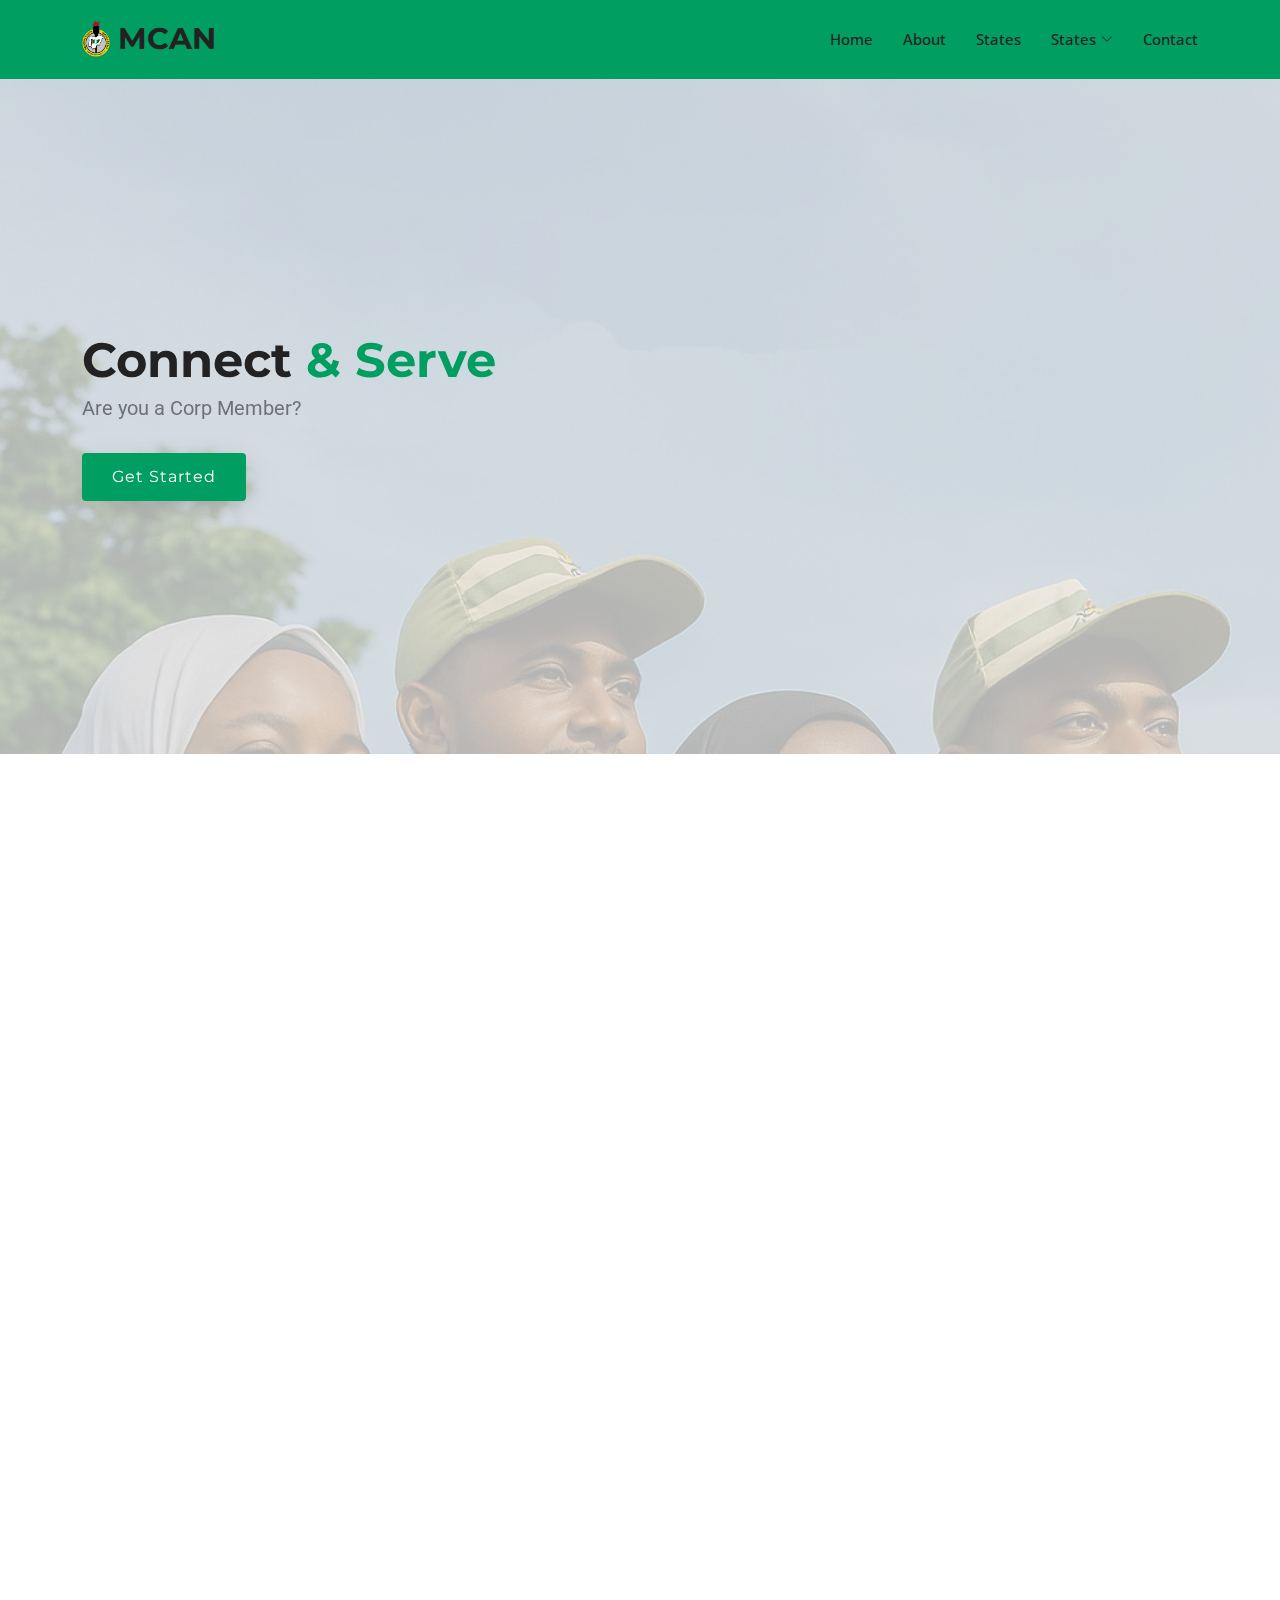
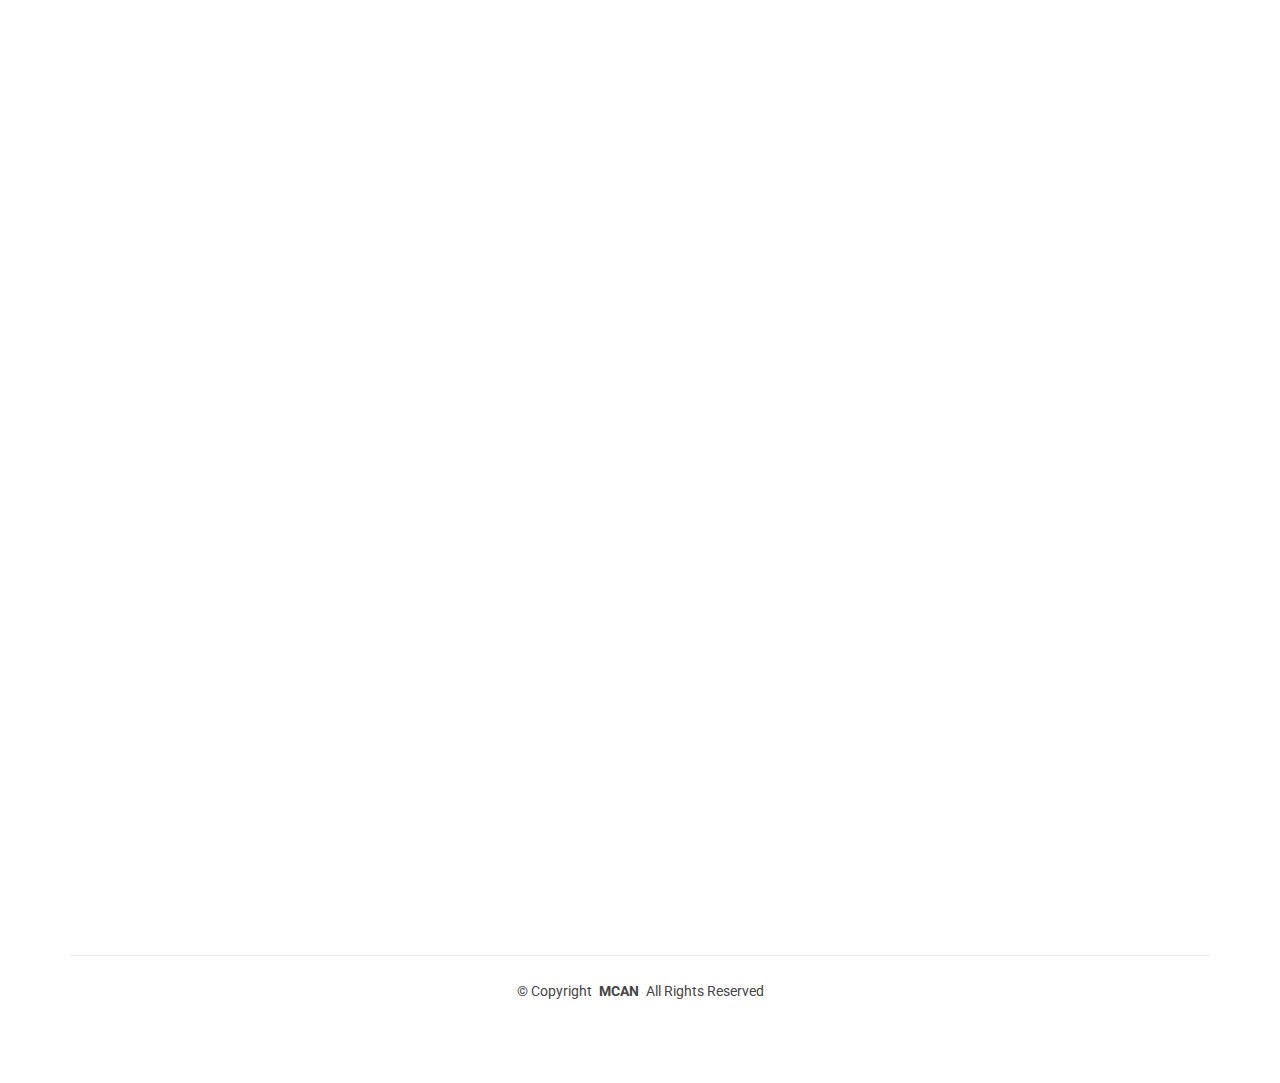
<file: index.html>
<!DOCTYPE html>
<html lang="en">

<head>
  <meta charset="utf-8">
  <meta content="width=device-width, initial-scale=1.0" name="viewport">
  <title>Muslim Corpers Association Of Nigeria</title>
  <meta name="description" content="">
  <meta name="keywords" content="">

  <!-- Favicons -->
  <link href="assets/img/favicon.png" rel="icon">

  <!-- Fonts -->
  <link href="https://fonts.googleapis.com" rel="preconnect">
  <link href="https://fonts.gstatic.com" rel="preconnect" crossorigin>
  <link href="https://fonts.googleapis.com/css2?family=Roboto:ital,wght@0,100;0,300;0,400;0,500;0,700;0,900;1,100;1,300;1,400;1,500;1,700;1,900&family=Open+Sans:ital,wght@0,300;0,400;0,500;0,600;0,700;0,800;1,300;1,400;1,500;1,600;1,700;1,800&family=Montserrat:ital,wght@0,100;0,200;0,300;0,400;0,500;0,600;0,700;0,800;0,900;1,100;1,200;1,300;1,400;1,500;1,600;1,700;1,800;1,900&display=swap" rel="stylesheet">

  <!-- Vendor CSS Files -->
  <link href="assets/vendor/bootstrap/css/bootstrap.min.css" rel="stylesheet">
  <link href="assets/vendor/bootstrap-icons/bootstrap-icons.css" rel="stylesheet">
  <link href="assets/vendor/aos/aos.css" rel="stylesheet">

  <!-- Main CSS File -->
  <link href="assets/css/main.css" rel="stylesheet">
</head>

<body class="index-page">

  <header id="header" class="header">

    <div class="branding d-flex align-items-center light-background">

      <div class="container position-relative d-flex align-items-center justify-content-between">
        <a href="index.html" class="logo d-flex align-items-center">
          <img src="assets/img/logo.png" alt="">
          <h1 class="sitename">MCAN</h1>
        </a>

        <nav id="navmenu" class="navmenu">
          <ul>
            <li><a href="#hero">Home</a></li>
            <li><a href="#about">About</a></li>
            <li><a href="#" onclick="openModal()">States</a></li>
            <li class="dropdown"><a href="#"><span>States</span> <i class="bi bi-chevron-down toggle-dropdown"></i></a>
              <ul>
                <li><a href="states/abia.html">Abia</a></li>
                <li><a href="states/adamawa.html">Adamawa</a></li>
                <li><a href="states/akwaibom.html">Akwa Ibom</a></li>
                <li><a href="states/anambra.html">Anambra</a></li>
                <li><a href="states/bauchi.html">Bauchi</a></li>
                <li><a href="states/bayelsa.html">Bayelsa</a></li>
                <li><a href="states/benue.html">Benue</a></li>
                <li><a href="states/borno.html">Borno</a></li>
                <li><a href="states/crossriver.html">Cross River</a></li>
                <li><a href="states/delta.html">Delta</a></li>
                <li><a href="states/ebonyi.html">Ebonyi</a></li>
                <li><a href="states/edo.html">Edo</a></li>
                <li><a href="states/ekiti.html">Ekiti</a></li>
                <li><a href="states/enugu.html">Enugu</a></li>
                <li><a href="states/gombe.html">Gombe</a></li>
                <li><a href="states/imo.html">Imo</a></li>
                <li><a href="states/jigawa.html">Jigawa</a></li>
                <li><a href="states/kaduna.html">Kaduna</a></li>
                <li><a href="states/kano.html">Kano</a></li>
                <li><a href="states/katsina.html">Katsina</a></li>
                <li><a href="states/kebbi.html">Kebbi</a></li>
                <li><a href="states/kogi.html">Kogi</a></li>
                <li><a href="states/kwara.html">Kwara</a></li>
                <li><a href="states/lagos.html">Lagos</a></li>
                <li><a href="states/nasarawa.html">Nasarawa</a></li>
                <li><a href="states/niger.html">Niger</a></li>
                <li><a href="states/ogun.html">Ogun</a></li>
                <li><a href="states/ondo.html">Ondo</a></li>
                <li><a href="states/osun.html">Osun</a></li>
                <li><a href="states/oyo.html">Oyo</a></li>
                <li><a href="states/plateau.html">Plateau</a></li>
                <li><a href="states/rivers.html">Rivers</a></li>
                <li><a href="states/sokoto.html">Sokoto</a></li>
                <li><a href="states/taraba.html">Taraba</a></li>
                <li><a href="states/yobe.html">Yobe</a></li>
                <li><a href="states/zamfara.html">Zamfara</a></li>
                <li><a href="states/abuja.html">FCT (Abuja)</a></li>
                <li class="dropdown"><a href="#"><span>Deep Dropdown</span> <i class="bi bi-chevron-down toggle-dropdown"></i></a>
                  <ul>
                    <li><a href="#">Deep Dropdown 1</a></li>
                    <li><a href="#">Deep Dropdown 2</a></li>
                  </ul>
                </li>
              </ul>
            </li>
            <li><a href="#contact">Contact</a></li>
          </ul>
          <i class="mobile-nav-toggle d-xl-none bi bi-list"></i>
        </nav>

      </div>

    </div>

  </header>

  <main class="main">

    <!-- Hero Section -->
    <section id="hero" class="hero section">

      <div class="container">
        <div class="row gy-4">
          <div class="col-lg-6 order-2 order-lg-1 d-flex flex-column justify-content-center" data-aos="zoom-out">
            <h1>Connect <span>& Serve</span></h1>
            <p>Are you a Corp Member?</p>
            <div class="d-flex">
              <a href="#about" class="btn-get-started">Get Started</a>
            </div>
          </div>
        </div>
      </div>

    </section><!-- /Hero Section -->

    <!-- Featured Services Section -->
    <section id="featured-services" class="featured-services section">

      <div class="container">

        <div class="row gy-4">

          <div class="col-xl-3 col-md-6 d-flex" data-aos="fade-up" data-aos-delay="100">
            <div class="service-item position-relative">
              <div class="icon"><i class="bi bi-activity icon"></i></div>
              <h4><a href="" class="stretched-link">Connect</a></h4>
              <p>Join a supportive network of Muslim Corps Members. Build lasting friendships, strengthen your faith, and find guidance throughout your service year.</p>
            </div>
          </div><!-- End Service Item -->

          <div class="col-xl-3 col-md-6 d-flex" data-aos="fade-up" data-aos-delay="200">
            <div class="service-item position-relative">
              <div class="icon"><i class="bi bi-bounding-box-circles icon"></i></div>
              <h4><a href="" class="stretched-link">Serve</a></h4>
              <p>Make a meaningful impact by giving back to the community through volunteer projects and service initiatives.</p>
            </div>
          </div><!-- End Service Item -->

          <div class="col-xl-3 col-md-6 d-flex" data-aos="fade-up" data-aos-delay="300">
            <div class="service-item position-relative">
              <div class="icon"><i class="bi bi-calendar4-week icon"></i></div>
              <h4><a href="" class="stretched-link">Thrive</a></h4>
              <p>Grow personally and professionally by participating in skill-building programs and knowledge-sharing opportunities offered by MCAN.</p>
            </div>
          </div><!-- End Service Item -->

          <div class="col-xl-3 col-md-6 d-flex" data-aos="fade-up" data-aos-delay="400">
            <div class="service-item position-relative">
              <div class="icon"><i class="bi bi-broadcast icon"></i></div>
              <h4><a href="" class="stretched-link">Donate</a></h4>
              <p>Your support empowers MCAN to provide resources and programs that uplift Muslim Corps Members and the communities they serve.</p>
            </div>
          </div><!-- End Service Item -->

        </div>

      </div>

    </section><!-- /Featured Services Section -->

    <!-- About Section -->
    <section id="about" class="about section">

      <!-- Section Title -->
      <div class="container section-title" data-aos="fade-up">
        <h2>About</h2>
        <p><span>Find Out More</span> <span class="description-title">About Us</span></p>
      </div><!-- End Section Title -->

      <div class="container">

        <div class="row gy-3">

          <div class="col-lg-6" data-aos="fade-up" data-aos-delay="100">
            <img src="assets/img/about.jpg" alt="" class="img-fluid">
          </div>

          <div class="col-lg-6 d-flex flex-column justify-content-center" data-aos="fade-up" data-aos-delay="200">
            <div class="about-content ps-0 ps-lg-3">
              <h3>History</h3>
              <p class="fst-italic">
                The Muslim Corpers’ Association of Nigeria (MCAN) was established during the 1978/1979 National Youth Service Corps (NYSC) service year. Its formation was driven by the need to provide a unified platform for Muslim graduates participating in the NYSC program to collectively fulfill their Islamic responsibilities and foster community among themselves.
              </p>
              <ul>
                <li>
                  <i class="bi bi-diagram-3"></i>
                  <div>
                    <h4>Activities</h4>
                    <p>MCAN organizes various programs aligned with the NYSC schedule, including pre-orientation, orientation, and post-orientation activities, to ensure members can fully participate in national service while contributing to personal and community development.</p>
                  </div>
                </li>
                <li>
                  <i class="bi bi-fullscreen-exit"></i>
                  <div>
                    <h4>Location</h4>
                    <p>MCAN's national headquarters is located in the Mabushi district of Abuja, and the association has branches across all 36 states of Nigeria, including the Federal Capital Territory. It was officially registered under the Corporate Affairs Commission of Nigeria in 1994.</p>
                  </div>
                </li>
              </ul>
              </p>
            </div>

          </div>
        </div>

      </div>

    </section><!-- /About Section -->


    <!-- Contact Section -->
    <section id="contact" class="contact section">

      <!-- Section Title -->
      <div class="container section-title" data-aos="fade-up">
        <h2>Contact</h2>
        <p><span>Need Help?</span> <span class="description-title">Contact Us</span></p>
      </div><!-- End Section Title -->

      <div class="container" data-aos="fade-up" data-aos-delay="100">

        <div class="row gy-4">

          <div class="col-lg-5">

              <div class="info-item d-flex" data-aos="fade-up" data-aos-delay="200">
                <i class="bi bi-geo-alt flex-shrink-0"></i>
                <div>
                  <h3>Address</h3>
                  <p> Abuja, Nigeria. </p>
                </div>
              </div><!-- End Info Item -->

              <div class="info-item d-flex" data-aos="fade-up" data-aos-delay="300">
                <i class="bi bi-telephone flex-shrink-0"></i>
                <div>
                  <h3>Call Us</h3>
                  <p>+234(0) 80 123 456 789</p>
                </div>
              </div><!-- End Info Item -->

              <div class="info-item d-flex" data-aos="fade-up" data-aos-delay="400">
                <i class="bi bi-envelope flex-shrink-0"></i>
                <div>
                  <h3>Email Us</h3>
                  <p>info@example.com</p>
                </div>
              </div><!-- End Info Item -->

              <div class="info-item d-flex" data-aos="fade-up" data-aos-delay="500">
                <div>
                  <h3>Follow Us</h3>  
                  <div class="social-links d-flex">
                    <a href=""><i class="bi bi-twitter-x"></i></a>
                    <a href=""><i class="bi bi-facebook"></i></a>
                    <a href=""><i class="bi bi-instagram"></i></a>
                    <a href=""><i class="bi bi-linkedin"></i></a>
                  </div>
                </div>
              </div><!-- End Info Item -->
            </div>
          </div><!-- End Contact Form -->

        </div>

      </div>

    </section><!-- /Contact Section -->

  </main>

  <footer id="footer" class="footer">

    <div class="container copyright text-center mt-4">
      <p>© <span>Copyright</span> <strong class="px-1 sitename">MCAN</strong> <span>All Rights Reserved</span></p>
      <div class="credits">
        <!-- All the links in the footer should remain intact. -->
        <!-- You can delete the links only if you've purchased the pro version. -->
        <!-- Licensing information: https://bootstrapmade.com/license/ -->
        <!-- Purchase the pro version with working PHP/AJAX contact form: [buy-url] -->
      </div>
    </div>

  </footer>

  <!-- Scroll Top -->
  <a href="#" id="scroll-top" class="scroll-top d-flex align-items-center justify-content-center"><i class="bi bi-arrow-up-short"></i></a>

  <!-- Preloader -->
  <div id="preloader">
    <div></div>
    <div></div>
    <div></div>
    <div></div>
  </div>

  <!-- Vendor JS Files -->
  <script src="assets/vendor/bootstrap/js/bootstrap.bundle.min.js"></script>
  <script src="assets/vendor/aos/aos.js"></script>
  <script src="assets/vendor/waypoints/noframework.waypoints.js"></script>
  <script src="assets/vendor/purecounter/purecounter_vanilla.js"></script>
  <script src="assets/vendor/imagesloaded/imagesloaded.pkgd.min.js"></script>
  <script src="assets/vendor/isotope-layout/isotope.pkgd.min.js"></script>

  <!-- Main JS File -->
  <script src="assets/js/main.js"></script>
  <!-- Modal Structure -->
  <div id="stateModal" class="modal">
      <div class="modal-content">
          <span class="close" onclick="closeModal()">&times;</span>
          <h2>Select State</h2>
          <input type="text" id="stateSearch" placeholder="Search State..." onkeyup="filterStates()">
        
          <div class="state-grid">
              <a href="state/abia.html">Abia</a>
              <a href="state/adamawa.html">Adamawa</a>
              <a href="state/akwaibom.html">Akwa Ibom</a>
              <a href="state/anambra.html">Anambra</a>
              <a href="state/bauchi.html">Bauchi</a>
              <a href="state/bayelsa.html">Bayelsa</a>
              <a href="state/benue.html">Benue</a>
              <a href="state/borno.html">Borno</a>
              <a href="state/crossriver.html">Cross River</a>
              <a href="state/delta.html">Delta</a>
              <a href="state/ebonyi.html">Ebonyi</a>
              <a href="state/edo.html">Edo</a>
              <a href="state/ekiti.html">Ekiti</a>
              <a href="state/enugu.html">Enugu</a>
              <a href="state/gombe.html">Gombe</a>
              <a href="state/imo.html">Imo</a>
              <a href="state/jigawa.html">Jigawa</a>
              <a href="state/kaduna.html">Kaduna</a>
              <a href="state/kano.html">Kano</a>
              <a href="state/katsina.html">Katsina</a>
              <a href="state/kebbi.html">Kebbi</a>
              <a href="state/kogi.html">Kogi</a>
              <a href="state/kwara.html">Kwara</a>
              <a href="state/lagos.html">Lagos</a>
              <a href="state/nasarawa.html">Nasarawa</a>
              <a href="state/niger.html">Niger</a>
              <a href="state/ogun.html">Ogun</a>
              <a href="state/ondo.html">Ondo</a>
              <a href="state/osun.html">Osun</a>
              <a href="state/oyo.html">Oyo</a>
              <a href="state/plateau.html">Plateau</a>
              <a href="state/rivers.html">Rivers</a>
              <a href="state/sokoto.html">Sokoto</a>
              <a href="state/taraba.html">Taraba</a>
              <a href="state/yobe.html">Yobe</a>
              <a href="state/zamfara.html">Zamfara</a>
              <a href="state/abuja.html">FCT (Abuja)</a>
          </div>
      </div>
  </div>

</body>

</html>
</file>
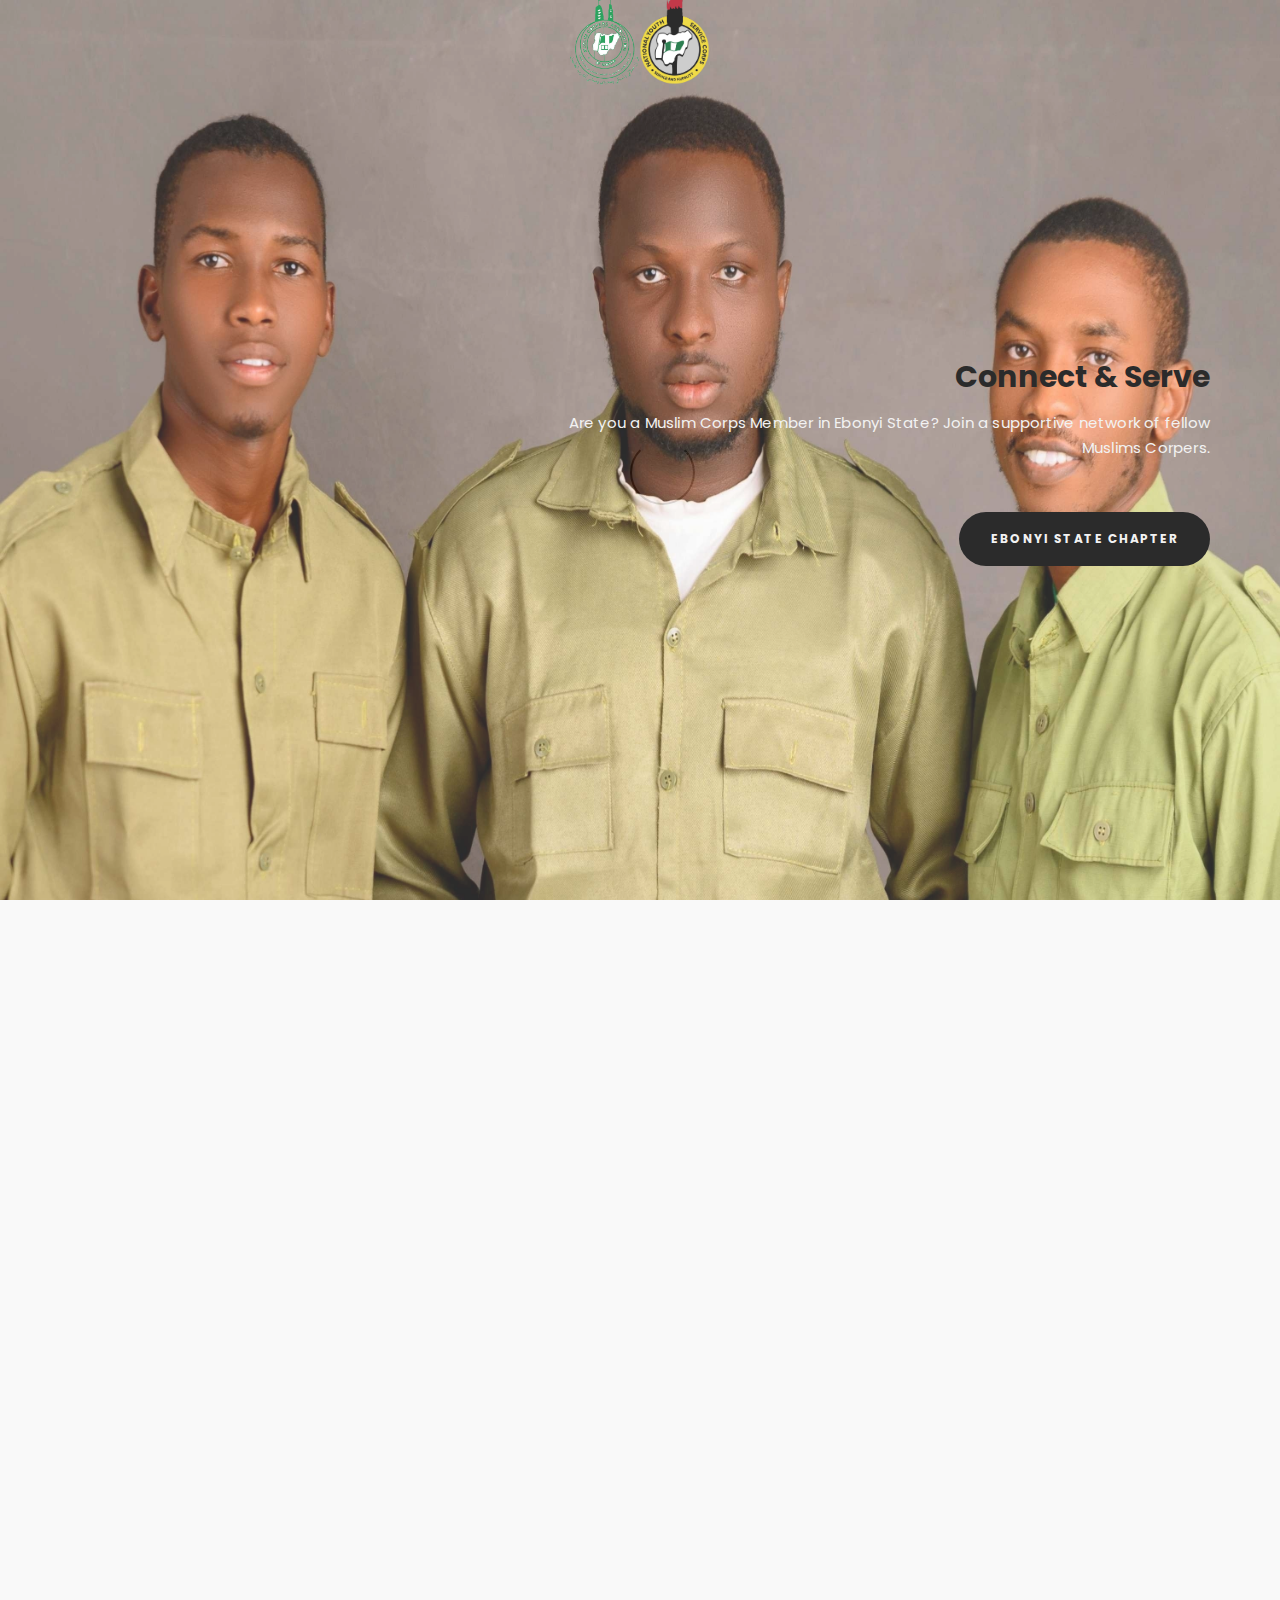
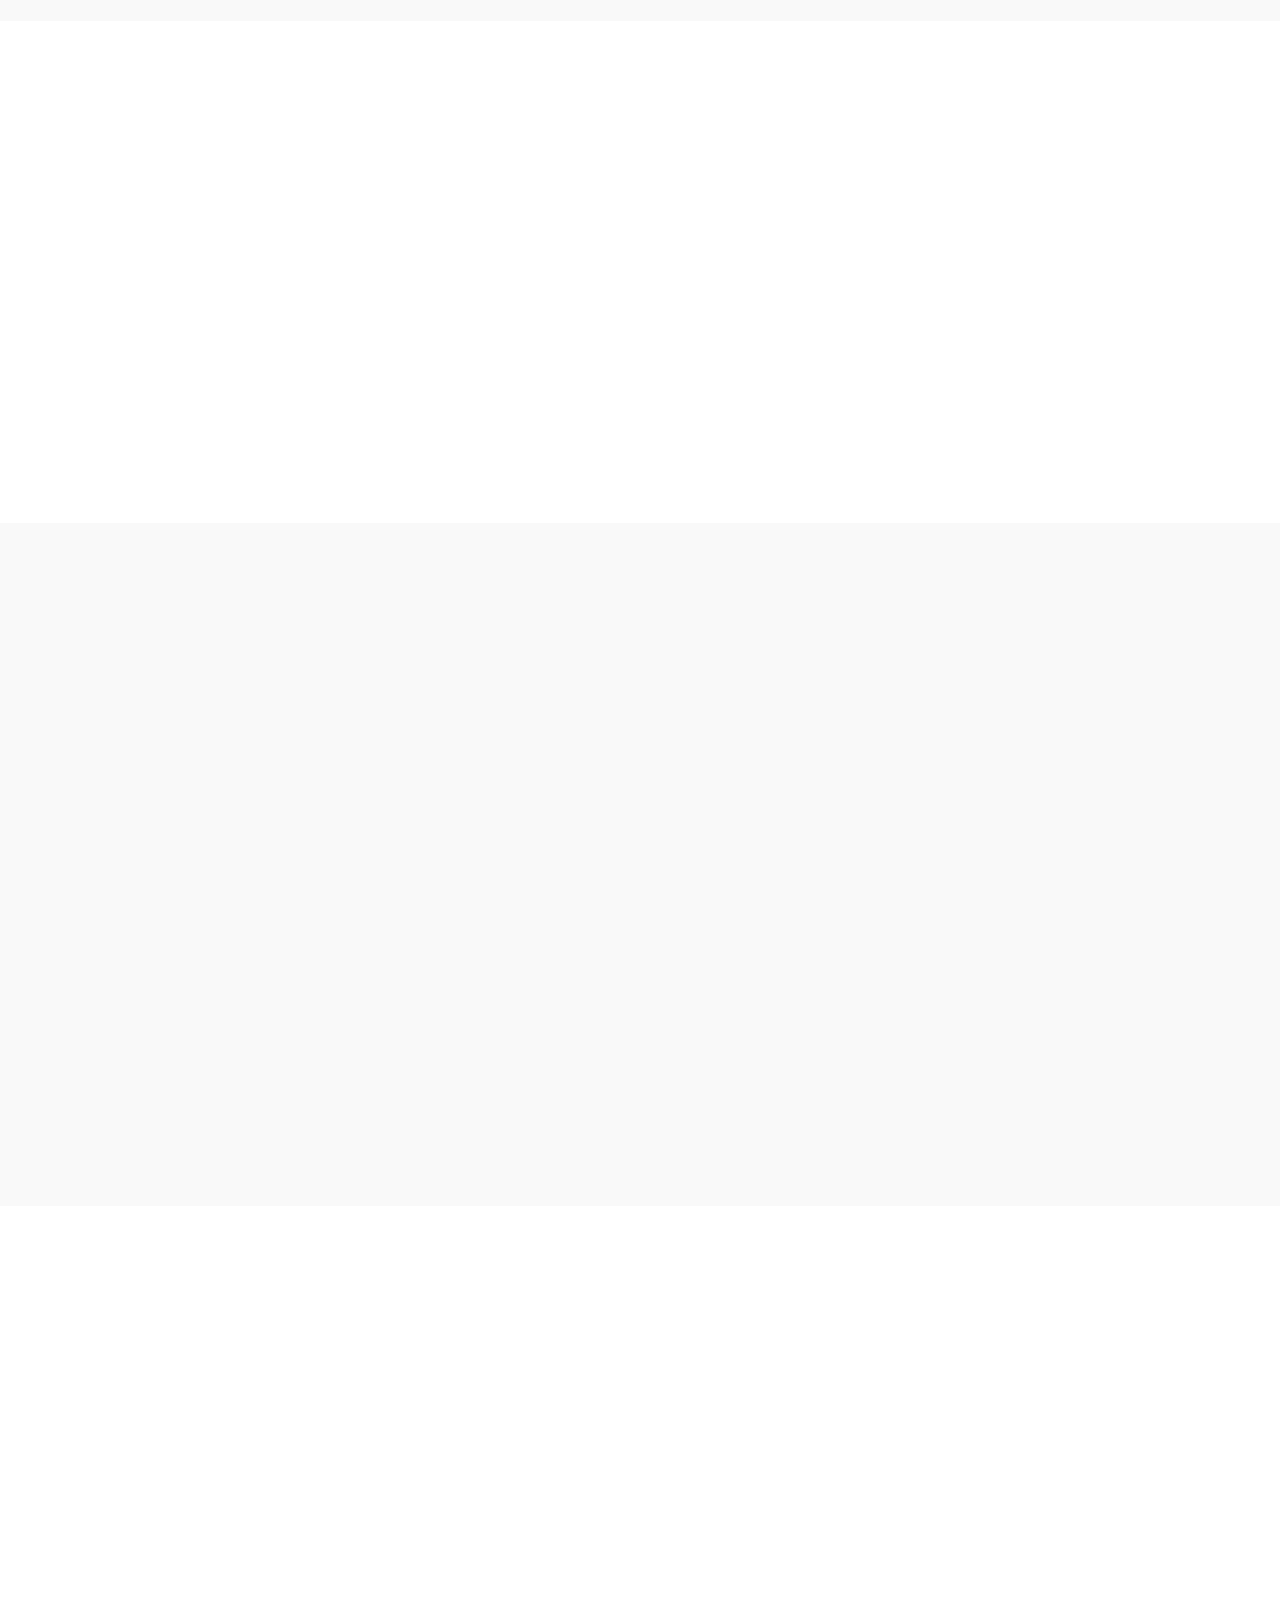
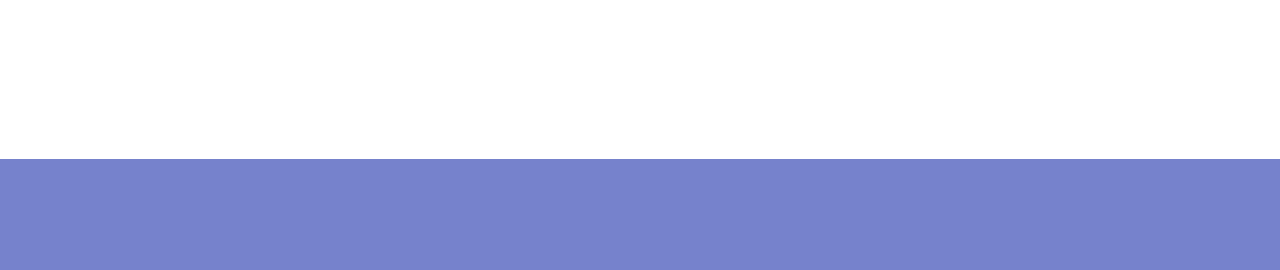
<file: mcan-1/index.html>
<!DOCTYPE html>
<html lang="en">
<head>

<meta charset="UTF-8">
<meta http-equiv="X-UA-Compatible" content="IE=Edge">
<meta name="description" content="Ebonyi State MCAN">
<meta name="keywords" content="NYSC 2024 Batch C1 EB/24C/1055">
<meta name="author" content="Matini Adebanjo">
<meta name="viewport" content="width=device-width, initial-scale=1">

<title>MCAN Ebonyi State</title>
<link rel="stylesheet" href="css/bootstrap.min.css">
<link rel="stylesheet" href="css/animate.css">
<link rel="stylesheet" href="css/magnific-popup.css">
<link rel="stylesheet" href="css/font-awesome.min.css">
<link rel="shortcut icon" href="./images/mcan_logo.png" type="image/x-icon">

<!-- MAIN CSS -->
<link rel="stylesheet" href="css/tooplate-style.css">

</head>
<body>
<header class="header fixed-top">
    <!-- Navigation -->
    <nav class="navbar navbar-expand-lg navbar-light bg-light">
        <div class="container-fluid">
            <nav class="navbar">
                <div class="tm-navbar-bg">
                    <img src="./images/mcan_logo.png" alt="MCAN Logo">
                    <img src="./images/nysc_logo.png" alt="NYSC Logo">
                </div>
            </nav>
        </div>
    </nav>
</header>

<!-- PRE LOADER -->    
<div class="preloader">
     <div class="spinner">
          <span class="spinner-rotate"></span>
     </div>
</div>

<!-- HOME SECTION -->
<section id="home" class="parallax-section">
     <div class="container">
          <div class="row">
               <div class="col-md-offset-5 col-md-7 col-sm-12">
                    <div class="home-thumb">
                         <h1 class="wow fadeInUp" data-wow-delay="0.4s">Connect & Serve</h1>
                         <p class="wow fadeInUp white-color" data-wow-delay="0.6s">Are you a Muslim Corps Member in Ebonyi State? Join a supportive network of fellow Muslims Corpers.</p>
                         <a href="#service" class="wow fadeInUp smoothScroll btn btn-default section-btn" data-wow-delay="1s">Ebonyi State Chapter</a>
                    </div>
               </div>
          </div>
     </div>
</section>

<!-- SERVICE SECTION -->
<section id="service" class="parallax-section">
     <div class="container">
          <div class="row">

               <div class="wow fadeInUp section-title" data-wow-delay="0.2s">
                    <!-- SECTION TITLE -->
                    <h2>Join Us</h2>
                    <p>Be a part of MCAN Ebonyi State today and start your journey of connection, service, and growth.</p>
               </div>

               <div class="col-md-3 col-sm-6 wow fadeInUp" data-wow-delay="0.4s">
                    <div class="service-thumb">
                         <i class="fa fa-user"></i>
                         <h4>Connect</h4>
                         <p>Join a supportive network of Muslim Corps Members in Ebonyi State. Build lasting friendships, strengthen your faith, and find guidance throughout your service year.</p>
                    </div>
               </div>

               <div class="col-md-3 col-sm-6 wow fadeInUp" data-wow-delay="0.4s">
                    <div class="service-thumb">
                         <i class="fa fa-heart"></i>
                         <h4>Serve</h4>
                         <p>Make a meaningful impact by giving back to the Ebonyi community through volunteer projects and service initiatives.</p>
                    </div>
               </div>

               <div class="col-md-3 col-sm-6 wow fadeInUp" data-wow-delay="0.6s">
                    <div class="service-thumb">
                         <i class="fa fa-lightbulb-o"></i>
                         <h4>Thrive</h4>
                         <p>Grow personally and professionally by participating in skill-building programs and knowledge-sharing opportunities offered by MCAN Ebonyi.</p>
                    </div>
               </div>

               <div class="col-md-3 col-sm-6 wow fadeInUp" data-wow-delay="0.8s">
                    <div class="service-thumb">
                         <i class="fa fa-envelope"></i>
                         <h4>Donate</h4>
                         <p>Your support empowers MCAN Ebonyi to provide resources and programs that uplift Muslim Corps Members and the communities they serve.</p>
                    </div>
               </div>
               
          </div>
     </div>
</section>


<!-- ABOUT SECTION -->
<section id="about" class="parallax-section">
     <div class="container">
          <div class="row">
               
               <div class="col-md-4 col-sm-8">
                    <div class="about-image-thumb">
                         <img src="images/mcan.jpg" class="wow fadeInUp img-responsive" data-wow-delay="0.2s" alt="about image">
                    </div>
               </div>

               <div class="col-md-8 col-sm-12">
                    <div class="about-thumb">
                         <!-- SECTION TITLE -->
                         <div class="wow fadeInUp section-title" data-wow-delay="0.6s">
                              <h3>A Little More About MCAN Ebonyi State</h3>
                         </div>
                         <div class="wow fadeInUp" data-wow-delay="0.8s">
                              <p>The Ebonyi State branch of the Muslim Corpers Association of Nigeria (MCAN) was established to support Muslim  members in the state. It provides a platform for members to address challenges unique to their service year. The chapter organizes religious activities, social events, and educational programs to foster unity and personal development. Over time, it has become a vital support network for Muslim corps members, helping them balance their religious practices with NYSC duties and integrate into their communities.</p>
                         </div>
                    </div>
               </div>

          </div>
     </div>
</section>


<!-- WORK SECTION -->
<section id="work" class="parallax-section">
     <div class="container">
          <div class="row">

               <div class="col-md-12 col-sm-12">
                    <!-- SECTION TITLE -->
                    <div class="wow fadeInUp section-title" data-wow-delay="0.2s">
                         <h2>Want to Support our Mission?</h2>
                         <p>Your donation would help us.</p>
                    </div>
               </div>

               <div class="wow fadeInUp col-md-4 col-sm-6" data-wow-delay="0.4s">
                    <!-- WORK THUMB -->
                    <div class="work-thumb">
                         <a href="images/work-image1.jpg" class="image-popup">
                              <div class="work-thumb-overlay">
                                   <h2 class="white-color">Financial Support</h2>
                                   <h4>Keystone Bank</h4>
                                   <h4>6005146448</h4>
                                   <h4>MCAN EBONYI STATE</h4>
                              </div>
                              <img src="images/pos.jpg" class="img-responsive" alt="Work 1">
                         </a>
                    </div>
               </div>

               <div class="wow fadeInUp col-md-4 col-sm-6" data-wow-delay="0.4s">
                    <!-- WORK THUMB -->
                    <div class="work-thumb">
                         <a href="images/work-image2.jpg" class="image-popup">
                              <div class="work-thumb-overlay">
                                   <h2 class="white-color">Volunteer Support</h2>
                                   <h4>Mentoring</h4>
                                   <h4>Training</h4>
                                   <h4>Counseling</h4>
                              </div>
                              <img src="images/mentor.jpg" class="img-responsive" alt="Work 2">
                         </a>
                    </div>
               </div>

               <div class="wow fadeInUp col-md-4 col-sm-6" data-wow-delay="0.4s">
                    <!-- WORK THUMB -->
                    <div class="work-thumb">
                         <a href="images/work-image3.jpg" class="image-popup">
                              <div class="work-thumb-overlay">
                                   <h2 class="white-color">Material Donation</h2>
                                   <h4>Food Items</h4>
                                   <h4>Educational Materials</h4>
                                   <h4>Devices e.g Laptops</h4>
                              </div>
                              <img src="images/food.jpg" class="img-responsive" alt="Work 3">
                         </a>
                    </div>
               </div>

          </div>
     </div>
</section>

<!-- CONTACT SECTION -->
<section id="contact" class="parallax-section">
     <div class="container">
          <div class="row">

               <div class="col-md-12 col-sm-12">
                    <!-- SECTION TITLE -->
                    <div class="wow fadeInUp section-title" data-wow-delay="0.2s">
                         <h2>Have Questions?</h2>
                         <p>Whether it's about our lodge, NYSC-related concerns, or supporting us! Feel free to reach out to us</p>
                    </div>
               </div>

               <div class="col-md-5 col-sm-8">
                    <!-- CONTACT INFO -->
                    <div class="wow fadeInUp contact-info" data-wow-delay="0.4s">
                         <div class="section-title">
                              <h4>Contact Info</h4>
                         <p><i class="fa fa-map-marker"></i><a href="https://maps.app.goo.gl/wKCbLEWoUTSi7GyJ8">Our Location</a></p>
                         <p>MCAN Permanent Lodge - Plot 130 & 131 Azuyioku Street, Muritala Muhammad Layout, Hausa Quarters, Abakaliki, Ebonyi State.</p>
                         <p><i class="fa fa-phone"></i> 08149639081</p>
                         <p><i class="fa fa-comment"></i> <a href="mailto:mcanebonyi200@gmail.com">mcanebonyi200@gmail.com</a></p>
                    </div>
               </div>
          </div>
     </div>
</section>

<!-- FOOTER SECTION -->
<footer>
    <div class="container">
        <div class="row">
            <div class="wow fadeInUp col-md-12 col-sm-12" data-wow-delay="0.8s">
                <p class="white-color">Copyright &copy; 2025 All Rights Reserved</p>
         </div>
    </div>
</footer>

<!-- SCRIPTS -->
<script src="js/jquery.js"></script>
<script src="js/bootstrap.min.js"></script>
<script src="js/jquery.parallax.js"></script>
<script src="js/smoothscroll.js"></script>
<script src="js/jquery.magnific-popup.min.js"></script>
<script src="js/magnific-popup-options.js"></script>
<script src="js/wow.min.js"></script>
<script src="js/custom.js"></script>

</body>
</html>
</file>
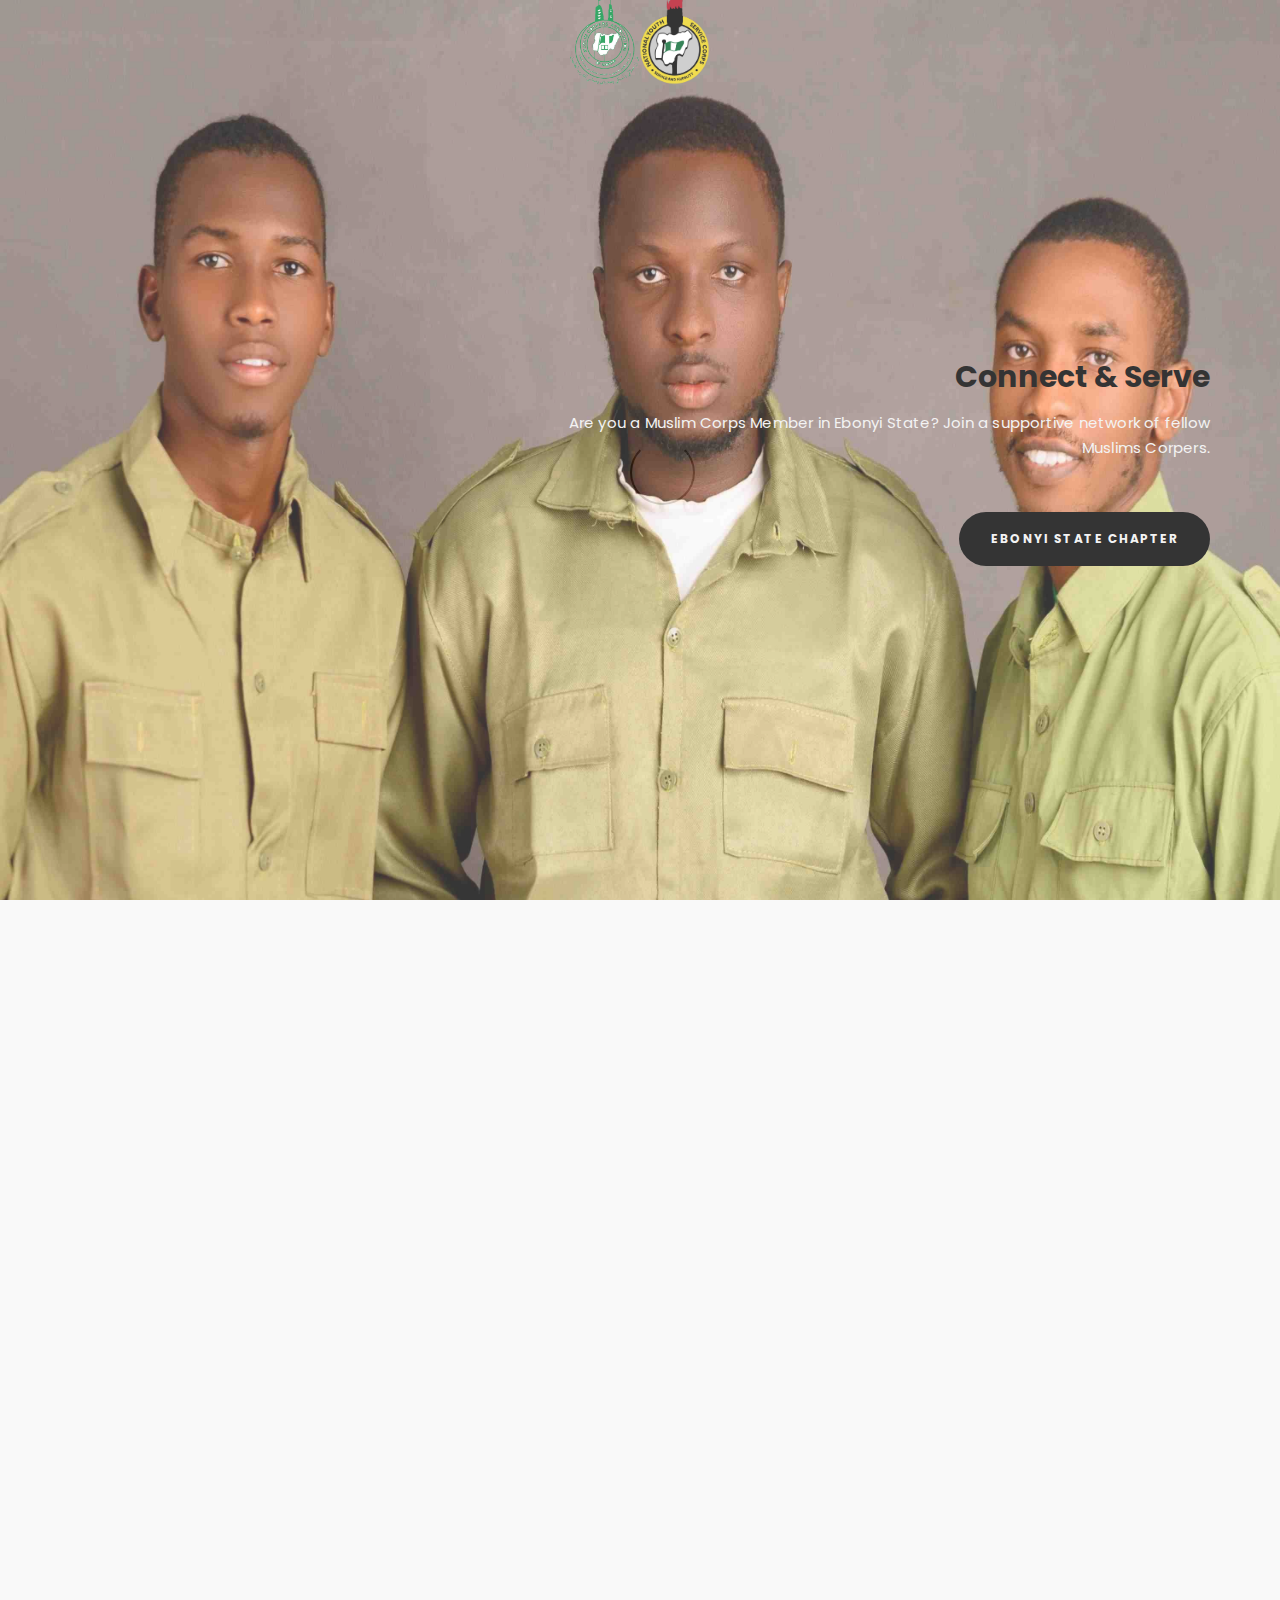
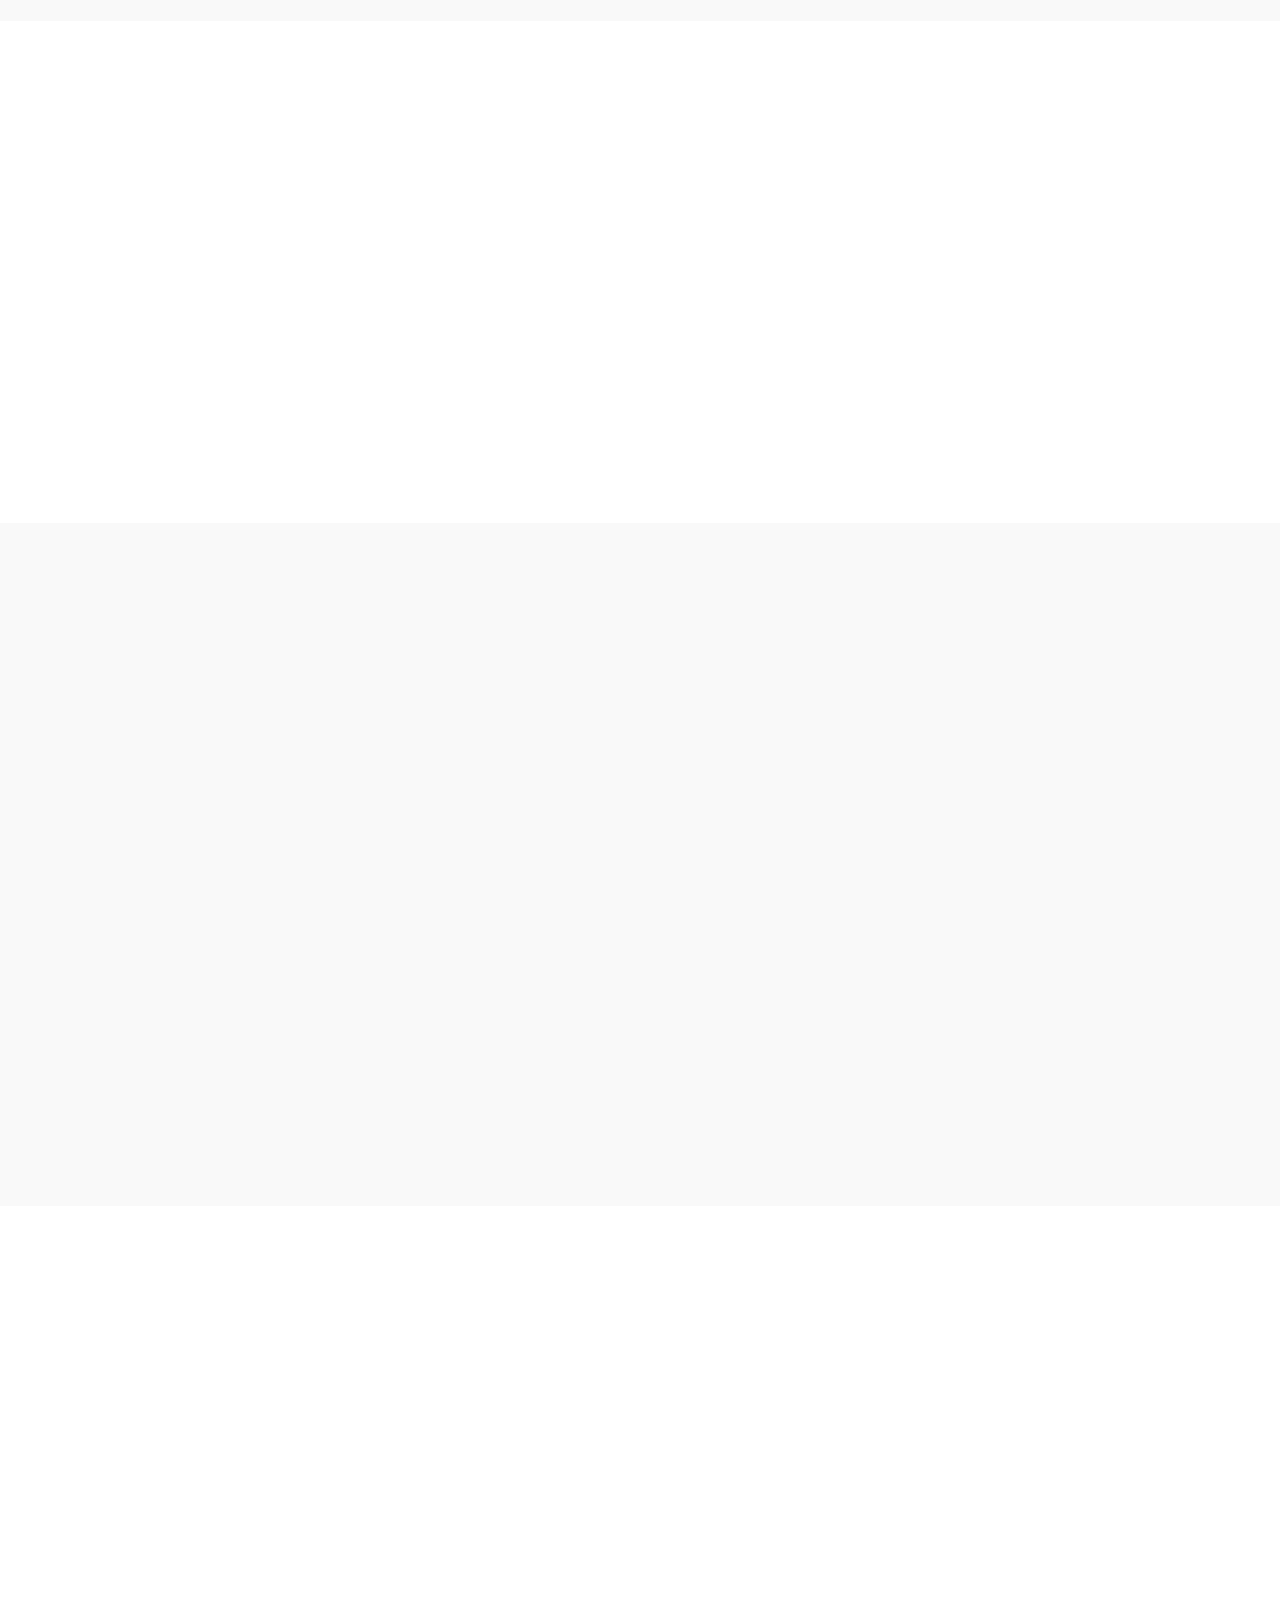
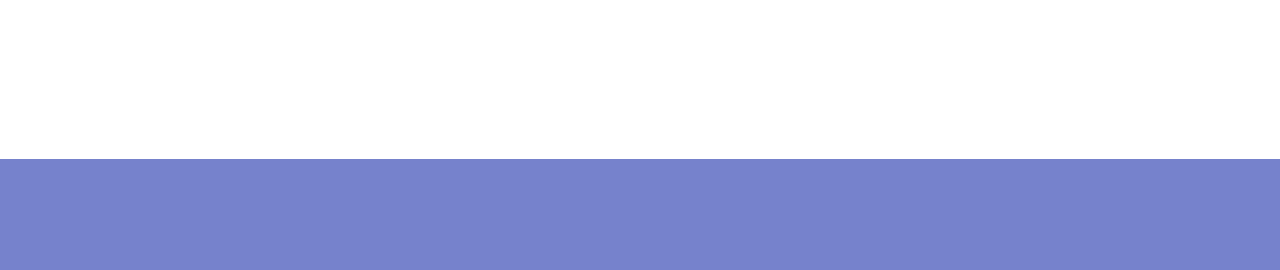
<file: states/ebonyi.html/index.html>
<!DOCTYPE html>
<html lang="en">
<head>

<meta charset="UTF-8">
<meta http-equiv="X-UA-Compatible" content="IE=Edge">
<meta name="description" content="Ebonyi State MCAN">
<meta name="keywords" content="NYSC 2024 Batch C1 EB/24C/1055">
<meta name="author" content="Matini Adebanjo">
<meta name="viewport" content="width=device-width, initial-scale=1">

<title> MCAN Ebonyi State</title>
<link rel="stylesheet" href="css/bootstrap.min.css">
<link rel="stylesheet" href="css/animate.css">
<link rel="stylesheet" href="css/magnific-popup.css">
<link rel="stylesheet" href="css/font-awesome.min.css">
<link rel="shortcut icon" href="./images/mcan_logo.png" type="image/x-icon">

<!-- MAIN CSS -->
<link rel="stylesheet" href="css/tooplate-style.css">

</head>
<body>
<header class="header fixed-top">
    <!-- Navigation -->
    <nav class="navbar navbar-expand-lg navbar-light bg-light">
        <div class="container-fluid">
            <nav class="navbar">
                <div class="tm-navbar-bg">
                    <img src="./images/mcan_logo.png" alt="MCAN Logo">
                    <img src="./images/nysc_logo.png" alt="NYSC Logo">
                </div>
            </nav>
        </div>
    </nav>
</header>

<!-- PRE LOADER -->    
<div class="preloader">
     <div class="spinner">
          <span class="spinner-rotate"></span>
     </div>
</div>

<!-- HOME SECTION -->
<section id="home" class="parallax-section">
     <div class="container">
          <div class="row">
               <div class="col-md-offset-5 col-md-7 col-sm-12">
                    <div class="home-thumb">
                         <h1 class="wow fadeInUp" data-wow-delay="0.4s">Connect & Serve</h1>
                         <p class="wow fadeInUp white-color" data-wow-delay="0.6s">Are you a Muslim Corps Member in Ebonyi State? Join a supportive network of fellow Muslims Corpers.</p>
                         <a href="#service" class="wow fadeInUp smoothScroll btn btn-default section-btn" data-wow-delay="1s">Ebonyi State Chapter</a>
                    </div>
               </div>
          </div>
     </div>
</section>

<!-- SERVICE SECTION -->
<section id="service" class="parallax-section">
     <div class="container">
          <div class="row">

               <div class="wow fadeInUp section-title" data-wow-delay="0.2s">
                    <!-- SECTION TITLE -->
                    <h2>Join Us</h2>
                    <p>Be a part of MCAN Ebonyi State today and start your journey of connection, service, and growth.</p>
               </div>

               <div class="col-md-3 col-sm-6 wow fadeInUp" data-wow-delay="0.4s">
                    <div class="service-thumb">
                         <i class="fa fa-user"></i>
                         <h4>Connect</h4>
                         <p>Join a supportive network of Muslim Corps Members in Ebonyi State. Build lasting friendships, strengthen your faith, and find guidance throughout your service year.</p>
                    </div>
               </div>

               <div class="col-md-3 col-sm-6 wow fadeInUp" data-wow-delay="0.4s">
                    <div class="service-thumb">
                         <i class="fa fa-heart"></i>
                         <h4>Serve</h4>
                         <p>Make a meaningful impact by giving back to the Ebonyi community through volunteer projects and service initiatives.</p>
                    </div>
               </div>

               <div class="col-md-3 col-sm-6 wow fadeInUp" data-wow-delay="0.6s">
                    <div class="service-thumb">
                         <i class="fa fa-lightbulb-o"></i>
                         <h4>Thrive</h4>
                         <p>Grow personally and professionally by participating in skill-building programs and knowledge-sharing opportunities offered by MCAN Ebonyi.</p>
                    </div>
               </div>

               <div class="col-md-3 col-sm-6 wow fadeInUp" data-wow-delay="0.8s">
                    <div class="service-thumb">
                         <i class="fa fa-envelope"></i>
                         <h4>Donate</h4>
                         <p>Your support empowers MCAN Ebonyi to provide resources and programs that uplift Muslim Corps Members and the communities they serve.</p>
                    </div>
               </div>
               
          </div>
     </div>
</section>


<!-- ABOUT SECTION -->
<section id="about" class="parallax-section">
     <div class="container">
          <div class="row">
               
               <div class="col-md-4 col-sm-8">
                    <div class="about-image-thumb">
                         <img src="images/mcan.jpg" class="wow fadeInUp img-responsive" data-wow-delay="0.2s" alt="about image">
                    </div>
               </div>

               <div class="col-md-8 col-sm-12">
                    <div class="about-thumb">
                         <!-- SECTION TITLE -->
                         <div class="wow fadeInUp section-title" data-wow-delay="0.6s">
                              <h3>A Little More About MCAN Ebonyi State</h3>
                         </div>
                         <div class="wow fadeInUp" data-wow-delay="0.8s">
                              <p>The Ebonyi State branch of the Muslim Corpers Association of Nigeria (MCAN) was established to support Muslim  members in the state. It provides a platform for members to address challenges unique to their service year. The chapter organizes religious activities, social events, and educational programs to foster unity and personal development. Over time, it has become a vital support network for Muslim corps members, helping them balance their religious practices with NYSC duties and integrate into their communities.</p>
                         </div>
                    </div>
               </div>

          </div>
     </div>
</section>


<!-- WORK SECTION -->
<section id="work" class="parallax-section">
     <div class="container">
          <div class="row">

               <div class="col-md-12 col-sm-12">
                    <!-- SECTION TITLE -->
                    <div class="wow fadeInUp section-title" data-wow-delay="0.2s">
                         <h2>Want to Support our Mission?</h2>
                         <p>Your donation would help us.</p>
                    </div>
               </div>

               <div class="wow fadeInUp col-md-4 col-sm-6" data-wow-delay="0.4s">
                    <!-- WORK THUMB -->
                    <div class="work-thumb">
                         <a href="images/work-image1.jpg" class="image-popup">
                              <div class="work-thumb-overlay">
                                   <h2 class="white-color">Financial Support</h2>
                                   <h4>Keystone Bank</h4>
                                   <h4>6005146448</h4>
                                   <h4>MCAN EBONYI STATE</h4>
                              </div>
                              <img src="images/pos.jpg" class="img-responsive" alt="Work 1">
                         </a>
                    </div>
               </div>

               <div class="wow fadeInUp col-md-4 col-sm-6" data-wow-delay="0.4s">
                    <!-- WORK THUMB -->
                    <div class="work-thumb">
                         <a href="images/work-image2.jpg" class="image-popup">
                              <div class="work-thumb-overlay">
                                   <h2 class="white-color">Volunteer Support</h2>
                                   <h4>Mentoring</h4>
                                   <h4>Training</h4>
                                   <h4>Counseling</h4>
                              </div>
                              <img src="images/mentor.jpg" class="img-responsive" alt="Work 2">
                         </a>
                    </div>
               </div>

               <div class="wow fadeInUp col-md-4 col-sm-6" data-wow-delay="0.4s">
                    <!-- WORK THUMB -->
                    <div class="work-thumb">
                         <a href="images/work-image3.jpg" class="image-popup">
                              <div class="work-thumb-overlay">
                                   <h2 class="white-color">Material Donation</h2>
                                   <h4>Food Items</h4>
                                   <h4>Educational Materials</h4>
                                   <h4>Devices e.g Laptops</h4>
                              </div>
                              <img src="images/food.jpg" class="img-responsive" alt="Work 3">
                         </a>
                    </div>
               </div>

          </div>
     </div>
</section>

<!-- CONTACT SECTION -->
<section id="contact" class="parallax-section">
     <div class="container">
          <div class="row">

               <div class="col-md-12 col-sm-12">
                    <!-- SECTION TITLE -->
                    <div class="wow fadeInUp section-title" data-wow-delay="0.2s">
                         <h2>Have Questions?</h2>
                         <p>Whether it's about our lodge, NYSC-related concerns, or supporting us! Feel free to reach out to us</p>
                    </div>
               </div>

               <div class="col-md-5 col-sm-8">
                    <!-- CONTACT INFO -->
                    <div class="wow fadeInUp contact-info" data-wow-delay="0.4s">
                         <div class="section-title">
                              <h4>Contact Info</h4>
                         <p><i class="fa fa-map-marker"></i><a href="https://maps.app.goo.gl/wKCbLEWoUTSi7GyJ8">Our Location</a></p>
                         <p>MCAN Permanent Lodge - Plot 130 & 131 Azuyioku Street, Muritala Muhammad Layout, Hausa Quarters, Abakaliki, Ebonyi State.</p>
                         <p><i class="fa fa-phone"></i> 08149639081</p>
                         <p><i class="fa fa-comment"></i> <a href="mailto:mcanebonyi200@gmail.com">mcanebonyi200@gmail.com</a></p>
                    </div>
               </div>
          </div>
     </div>
</section>

<!-- FOOTER SECTION -->
<footer>
    <div class="container">
        <div class="row">
            <div class="wow fadeInUp col-md-12 col-sm-12" data-wow-delay="0.8s">
                <p class="white-color">Copyright &copy; 2025 All Rights Reserved</p>
         </div>
    </div>
</footer>

<!-- SCRIPTS -->
<script src="js/jquery.js"></script>
<script src="js/bootstrap.min.js"></script>
<script src="js/jquery.parallax.js"></script>
<script src="js/smoothscroll.js"></script>
<script src="js/jquery.magnific-popup.min.js"></script>
<script src="js/magnific-popup-options.js"></script>
<script src="js/wow.min.js"></script>
<script src="js/custom.js"></script>

</body>
</html>
</file>
<file: mcan-1/css/tooplate-style.css>
@import url('https://fonts.googleapis.com/css?family=Poppins:300,400');

body {
    background: #ffffff;
    font-family: 'Poppins', sans-serif;
    font-style: normal;
    font-weight: normal;
    overflow-x: hidden;
}

html, body {
  width: 100%;
  height: 100%;
}



/*---------------------------------------
  Typography              
-----------------------------------------*/

h1,h2,h3,h4,h5,h6 {
  font-style: normal;
  font-weight: bold;
  letter-spacing: 0px;
}

h1 {
  color: #000000;
  font-size: 30px;
  line-height: normal;
}

h2 {
  color: #2b2b2b;
  font-size: 35px;
  line-height: 52px;
  margin-top: 0px;
}

h3 {
  color: #282828;
  font-size: 16px;
  line-height: 32px;
  letter-spacing: 6px;
  text-transform: uppercase;
}

h4 {
  color: #353535;
  font-size: 20px;
}

p {
  color: #878787;
  font-size: 15px;
  font-weight: normal;
  line-height: 25px;
  letter-spacing: 0.2px;
}

.bg-grey {
  background: #2b2b2b !important;
}

.white-color {
  color: #f0f0f0;
}



/*---------------------------------------
  Buttons               
-----------------------------------------*/

.section-btn {
  background: #000000;
  border: none;
  border-radius: 50px;
  color: #f0f0f0;
  font-size: 12px;
  font-weight: bold;
  letter-spacing: 1.5px;
  padding: 18px 32px;
  margin-top: 42px;
  text-transform: uppercase;
  -webkit-transition: all ease-in-out 0.4s;
  transition: all ease-in-out 0.4s;
}

.section-btn:focus,
.section-btn:hover {
  background: #ffffff;
  color: #000000;
}



/*---------------------------------------
  General               
-----------------------------------------*/

html{
  -webkit-font-smoothing: antialiased;
}

a {
  color: #757557;
  -webkit-transition: 0.5s;
  transition: 0.5s;
  text-decoration: none !important;
}

a:hover, a:active, a:focus {
  color: #000000;
  outline: none;
}

* {
  -webkit-box-sizing: border-box;
  box-sizing: border-box;
}

*:before,
*:after {
  -webkit-box-sizing: border-box;
  box-sizing: border-box;
}

.parallax-section {
  background-attachment: fixed !important;
  background-size: cover !important;
}

.section-title {
  margin: 0;
  padding-bottom: 32px;
}

#service, #about, #work,
#contact, footer {
  position: relative;
  padding-top: 80px;
  padding-bottom: 80px;
}

#service, #work {
  background: #f9f9f9;
  text-align: center;
}


/*---------------------------------------
  Pre loader section              
-----------------------------------------*/

.preloader {
  position: fixed;
  top: 0;
  left: 0;
  width: 100%;
  height: 100%;
  z-index: 99999;
  display: flex;
  flex-flow: row nowrap;
  justify-content: center;
  align-items: center;
  background: none repeat scroll 0 0 #ffffff;
}

.spinner {
  border: 1px solid transparent;
  border-radius: 5px;
  position: relative;
}

.spinner:before {
  content: '';
  box-sizing: border-box;
  position: absolute;
  top: 50%;
  left: 50%;
  width: 65px;
  height: 65px;
  margin-top: -10px;
  margin-left: -10px;
  border-radius: 50%;
  border: 2px solid #454545;
  border-top-color: #ffffff;
  animation: spinner .9s linear infinite;
}

@-webkit-@keyframes spinner {
  to {transform: rotate(360deg);}
}

@keyframes spinner {
  to {transform: rotate(360deg);}
}



/*---------------------------------------
  Home section              
-----------------------------------------*/

#home {
  background: url('../images/home-bg.jpg') no-repeat center center;
  background-size: cover;
  background-position: center center;
  display: -webkit-box;
  display: -webkit-flex;
   display: -ms-flexbox;
  display: flex;
  -webkit-box-align: center;
  -webkit-align-items: center;
  -ms-flex-align: center;
   align-items: center;
  height: 100vh;
  position: relative;
  text-align: right;
}

/*---------------------------------------
  Service section              
-----------------------------------------*/

.service-thumb {
  background: #ffffff;
  border-radius: 5px;
   padding: 42px 22px;
  cursor: crosshair;
  position: relative;
  top: 0;
  -webkit-transition: all ease-in-out 0.4s;
  transition: all ease-in-out 0.4s;
}

.service-thumb:hover {
  background: #2b2b2b;
  top: -5px;
}

.service-thumb:hover .fa,
.service-thumb:hover h4 {
  color: #ffffff;
}

.service-thumb h4 {
  padding-bottom: 5px;
}

.service-thumb .fa {
  color: #7682cc;
  font-size: 62px;
  text-align: center;
  margin-top: 32px;
  margin-bottom: 22px;
}

.bg-grey .fa {
  color: #ffffff;
}



/*---------------------------------------
  About section              
-----------------------------------------*/

#about {
  padding-top: 100px;
}

.about-image-thumb img {
  border-radius: 5px;
  margin-bottom: 22px;
}

.about-image-thumb .social-icon li a {
  background: #f0f0f0;
}

.about-thumb {
  padding: 32px 12px;
}

.about-thumb p {
  padding: 2px 0;
}



/*---------------------------------------
  Work section              
-----------------------------------------*/

.work-thumb {
  margin: 22px 0 12px 0;
  padding: 0;
  overflow: hidden;
  position: relative;
  text-align: left;
}

.work-thumb img {
  border-radius: 5px;
}

.work-thumb h2 {
  font-size: 25px;
}

.work-thumb-overlay {
  position: absolute;
  background: #7682cc;
  border-radius: 5px;
  cursor: crosshair;
  opacity: 0;
  width: 100%;
  height: 100%;
  padding: 82px 42px;
  -webkit-transition: all ease-in-out 0.4s;
  transition: all ease-in-out 0.4s;
}

.work-thumb:hover .work-thumb-overlay {
  opacity: 1;
}


/*---------------------------------------
  Contact section              
-----------------------------------------*/

.contact-info .fa {
  padding-right: 5px;
}


/*---------------------------------------
  Footer section              
-----------------------------------------*/

footer {
  background: #7682cc;
  text-align: center;
  padding: 30px 0;
}

footer p {
  padding-bottom: 16px;
}



/*---------------------------------------
  Mobile Responsive styles              
-----------------------------------------*/

#home {
    height: 100vh;
}

/*---------------------------------------
  Header styles              
-----------------------------------------*/

.header.fixed-top {
    position: absolute;
    z-index: 1000;
    height: 100px;
    line-height: 100px;
    background-color: transparent;
    width: 100%;
}

.navbar {
    display: flex;
    justify-content: space-between;
    align-items: center;
    height: 100%;
    padding: 0 20px;
}

.navbar img {
    max-height: 90px;
    width: auto;
}

.tm-navbar-bg {
    width: 100%;
    display: flex;
    justify-content: space-between;
}
</file>
<file: states/ebonyi.html/css/tooplate-style.css>
@import url('https://fonts.googleapis.com/css?family=Poppins:300,400');

body {
    background: #ffffff;
    font-family: 'Poppins', sans-serif;
    font-style: normal;
    font-weight: normal;
    overflow-x: hidden;
}

html, body {
  width: 100%;
  height: 100%;
}



/*---------------------------------------
  Typography              
-----------------------------------------*/

h1,h2,h3,h4,h5,h6 {
  font-style: normal;
  font-weight: bold;
  letter-spacing: 0px;
}

h1 {
  color: #000000;
  font-size: 30px;
  line-height: normal;
}

h2 {
  color: #2b2b2b;
  font-size: 35px;
  line-height: 52px;
  margin-top: 0px;
}

h3 {
  color: #282828;
  font-size: 16px;
  line-height: 32px;
  letter-spacing: 6px;
  text-transform: uppercase;
}

h4 {
  color: #353535;
  font-size: 20px;
}

p {
  color: #878787;
  font-size: 15px;
  font-weight: normal;
  line-height: 25px;
  letter-spacing: 0.2px;
}

.bg-grey {
  background: #2b2b2b !important;
}

.white-color {
  color: #f0f0f0;
}



/*---------------------------------------
  Buttons               
-----------------------------------------*/

.section-btn {
  background: #000000;
  border: none;
  border-radius: 50px;
  color: #f0f0f0;
  font-size: 12px;
  font-weight: bold;
  letter-spacing: 1.5px;
  padding: 18px 32px;
  margin-top: 42px;
  text-transform: uppercase;
  -webkit-transition: all ease-in-out 0.4s;
  transition: all ease-in-out 0.4s;
}

.section-btn:focus,
.section-btn:hover {
  background: #ffffff;
  color: #000000;
}



/*---------------------------------------
  General               
-----------------------------------------*/

html{
  -webkit-font-smoothing: antialiased;
}

a {
  color: #757557;
  -webkit-transition: 0.5s;
  transition: 0.5s;
  text-decoration: none !important;
}

a:hover, a:active, a:focus {
  color: #000000;
  outline: none;
}

* {
  -webkit-box-sizing: border-box;
  box-sizing: border-box;
}

*:before,
*:after {
  -webkit-box-sizing: border-box;
  box-sizing: border-box;
}

.parallax-section {
  background-attachment: fixed !important;
  background-size: cover !important;
}

.section-title {
  margin: 0;
  padding-bottom: 32px;
}

#service, #about, #work,
#contact, footer {
  position: relative;
  padding-top: 80px;
  padding-bottom: 80px;
}

#service, #work {
  background: #f9f9f9;
  text-align: center;
}


/*---------------------------------------
  Pre loader section              
-----------------------------------------*/

.preloader {
  position: fixed;
  top: 0;
  left: 0;
  width: 100%;
  height: 100%;
  z-index: 99999;
  display: flex;
  flex-flow: row nowrap;
  justify-content: center;
  align-items: center;
  background: none repeat scroll 0 0 #ffffff;
}

.spinner {
  border: 1px solid transparent;
  border-radius: 5px;
  position: relative;
}

.spinner:before {
  content: '';
  box-sizing: border-box;
  position: absolute;
  top: 50%;
  left: 50%;
  width: 65px;
  height: 65px;
  margin-top: -10px;
  margin-left: -10px;
  border-radius: 50%;
  border: 2px solid #454545;
  border-top-color: #ffffff;
  animation: spinner .9s linear infinite;
}

@-webkit-@keyframes spinner {
  to {transform: rotate(360deg);}
}

@keyframes spinner {
  to {transform: rotate(360deg);}
}



/*---------------------------------------
  Home section              
-----------------------------------------*/

#home {
  background: url('../images/home-bg.jpg') no-repeat center center;
  background-size: cover;
  background-position: center center;
  display: -webkit-box;
  display: -webkit-flex;
   display: -ms-flexbox;
  display: flex;
  -webkit-box-align: center;
  -webkit-align-items: center;
  -ms-flex-align: center;
   align-items: center;
  height: 100vh;
  position: relative;
  text-align: right;
}

/*---------------------------------------
  Service section              
-----------------------------------------*/

.service-thumb {
  background: #ffffff;
  border-radius: 5px;
   padding: 42px 22px;
  cursor: crosshair;
  position: relative;
  top: 0;
  -webkit-transition: all ease-in-out 0.4s;
  transition: all ease-in-out 0.4s;
}

.service-thumb:hover {
  background: #2b2b2b;
  top: -5px;
}

.service-thumb:hover .fa,
.service-thumb:hover h4 {
  color: #ffffff;
}

.service-thumb h4 {
  padding-bottom: 5px;
}

.service-thumb .fa {
  color: #7682cc;
  font-size: 62px;
  text-align: center;
  margin-top: 32px;
  margin-bottom: 22px;
}

.bg-grey .fa {
  color: #ffffff;
}



/*---------------------------------------
  About section              
-----------------------------------------*/

#about {
  padding-top: 100px;
}

.about-image-thumb img {
  border-radius: 5px;
  margin-bottom: 22px;
}

.about-image-thumb .social-icon li a {
  background: #f0f0f0;
}

.about-thumb {
  padding: 32px 12px;
}

.about-thumb p {
  padding: 2px 0;
}



/*---------------------------------------
  Work section              
-----------------------------------------*/

.work-thumb {
  margin: 22px 0 12px 0;
  padding: 0;
  overflow: hidden;
  position: relative;
  text-align: left;
}

.work-thumb img {
  border-radius: 5px;
}

.work-thumb h2 {
  font-size: 25px;
}

.work-thumb-overlay {
  position: absolute;
  background: #7682cc;
  border-radius: 5px;
  cursor: crosshair;
  opacity: 0;
  width: 100%;
  height: 100%;
  padding: 82px 42px;
  -webkit-transition: all ease-in-out 0.4s;
  transition: all ease-in-out 0.4s;
}

.work-thumb:hover .work-thumb-overlay {
  opacity: 1;
}


/*---------------------------------------
  Contact section              
-----------------------------------------*/

.contact-info .fa {
  padding-right: 5px;
}


/*---------------------------------------
  Footer section              
-----------------------------------------*/

footer {
  background: #7682cc;
  text-align: center;
  padding: 30px 0;
}

footer p {
  padding-bottom: 16px;
}



/*---------------------------------------
  Mobile Responsive styles              
-----------------------------------------*/

#home {
    height: 100vh;
}

/*---------------------------------------
  Header styles              
-----------------------------------------*/

.header.fixed-top {
    position: absolute;
    z-index: 1000;
    height: 100px;
    line-height: 100px;
    background-color: transparent;
    width: 100%;
}

.navbar {
    display: flex;
    justify-content: space-between;
    align-items: center;
    height: 100%;
    padding: 0 20px;
}

.navbar img {
    max-height: 90px;
    width: auto;
}

.tm-navbar-bg {
    width: 100%;
    display: flex;
    justify-content: space-between;
}
</file>
<file: assets/css/main.css>
/**
* Template Name: BizLand
* Template URL: https://bootstrapmade.com/bizland-bootstrap-business-template/
* Updated: Dec 05 2024 with Bootstrap v5.3.3
* Author: BootstrapMade.com
* License: https://bootstrapmade.com/license/
*/

/*--------------------------------------------------------------
# Font & Color Variables
# Help: https://bootstrapmade.com/color-system/
--------------------------------------------------------------*/
/* Fonts */
:root {
  --default-font: "Roboto",  system-ui, -apple-system, "Segoe UI", Roboto, "Helvetica Neue", Arial, "Noto Sans", "Liberation Sans", sans-serif, "Apple Color Emoji", "Segoe UI Emoji", "Segoe UI Symbol", "Noto Color Emoji";
  --heading-font: "Montserrat",  sans-serif;
  --nav-font: "Open Sans",  sans-serif;
}

/* Global Colors - The following color variables are used throughout the website. Updating them here will change the color scheme of the entire website */
:root { 
  --background-color: #ffffff; /* Background color for the entire website, including individual sections */
  --default-color: #444444; /* Default color used for the majority of the text content across the entire website */
  --heading-color: #222222; /* Color for headings, subheadings and title throughout the website */
  --accent-color: #009e60; /* Accent color that represents your brand on the website. It's used for buttons, links, and other elements that need to stand out */
  --surface-color: #ffffff; /* The surface color is used as a background of boxed elements within sections, such as cards, icon boxes, or other elements that require a visual separation from the global background. */
  --contrast-color: #ffffff; /* Contrast color for text, ensuring readability against backgrounds of accent, heading, or default colors. */
}

/* Nav Menu Colors - The following color variables are used specifically for the navigation menu. They are separate from the global colors to allow for more customization options */
:root {
  --nav-color: #222222;  /* The default color of the main navmenu links */
  --nav-hover-color: #ffffff; /* Applied to main navmenu links when they are hovered over or active */
  --nav-mobile-background-color: #ffffff; /* Used as the background color for mobile navigation menu */
  --nav-dropdown-background-color: #ffffff; /* Used as the background color for dropdown items that appear when hovering over primary navigation items */
  --nav-dropdown-color: #22222; /* Used for navigation links of the dropdown items in the navigation menu. */
  --nav-dropdown-hover-color: #009e60; /* Similar to --nav-hover-color, this color is applied to dropdown navigation links when they are hovered over. */
}

/* Color Presets - These classes override global colors when applied to any section or element, providing reuse of the sam color scheme. */

.light-background {
  --background-color: #009e60;
  --surface-color: #ffffff;
}

.dark-background {
  --background-color: #060606;
  --default-color: #ffffff;
  --heading-color: #ffffff;
  --surface-color: #252525;
  --contrast-color: #ffffff;
}

/* Smooth scroll */
:root {
  scroll-behavior: smooth;
}

/*--------------------------------------------------------------
# General Styling & Shared Classes
--------------------------------------------------------------*/
body {
  color: var(--default-color);
  background-color: var(--background-color);
  font-family: var(--default-font);
}

a {
  color: var(--accent-color);
  text-decoration: none;
  transition: 0.5s;
}

a:hover {
  color: color-mix(in srgb, var(--accent-color), transparent 25%);
  text-decoration: none;
}

h1,
h2,
h3,
h4,
h5,
h6 {
  color: var(--heading-color);
  font-family: var(--heading-font);
}

/*--------------------------------------------------------------
# Global Header
--------------------------------------------------------------*/
.header {
  color: var(--default-color);
  transition: all 0.5s;
  z-index: 997;
  background-color: var(--background-color);
}

.header .topbar {
  background-color: var(--accent-color);
  height: 40px;
  padding: 0;
  font-size: 14px;
  transition: all 0.5s;
}

.header .topbar .contact-info i {
  font-style: normal;
  color: var(--contrast-color);
}

.header .topbar .contact-info i a,
.header .topbar .contact-info i span {
  padding-left: 5px;
  color: var(--contrast-color);
}

@media (max-width: 575px) {

  .header .topbar .contact-info i a,
  .header .topbar .contact-info i span {
    font-size: 13px;
  }
}

.header .topbar .contact-info i a {
  line-height: 0;
  transition: 0.3s;
}

.header .topbar .contact-info i a:hover {
  color: var(--contrast-color);
  text-decoration: underline;
}

.header .topbar .social-links a {
  color: color-mix(in srgb, var(--contrast-color), transparent 40%);
  line-height: 0;
  transition: 0.3s;
  margin-left: 20px;
}

.header .topbar .social-links a:hover {
  color: var(--contrast-color);
}

.header .branding {
  background-color: var(--background-color);
  min-height: 60px;
  padding: 10px 0;
}

.header .logo {
  line-height: 1;
}

.header .logo img {
  max-height: 36px;
  margin-right: 8px;
}

.header .logo h1 {
  font-size: 30px;
  margin: 0;
  font-weight: 700;
  color: var(--heading-color);
}

.scrolled .header {
  box-shadow: 0px 0 18px rgba(0, 0, 0, 0.1);
}

.scrolled .header .topbar {
  height: 0;
  visibility: hidden;
  overflow: hidden;
}

/*--------------------------------------------------------------
# Navigation Menu
--------------------------------------------------------------*/
/* Navmenu - Desktop */
@media (min-width: 1200px) {
  .navmenu {
    padding: 0;
  }

  .navmenu ul {
    margin: 0;
    padding: 0;
    display: flex;
    list-style: none;
    align-items: center;
  }

  .navmenu li {
    position: relative;
  }

  .navmenu a,
  .navmenu a:focus {
    color: var(--nav-color);
    padding: 18px 15px;
    font-size: 15px;
    font-family: var(--nav-font);
    font-weight: 500;
    display: flex;
    align-items: center;
    justify-content: space-between;
    white-space: nowrap;
    transition: 0.3s;
  }

  .navmenu a i,
  .navmenu a:focus i {
    font-size: 12px;
    line-height: 0;
    margin-left: 5px;
    transition: 0.3s;
  }

  .navmenu li:last-child a {
    padding-right: 0;
  }

  .navmenu li:hover>a,
  .navmenu .active,
  .navmenu .active:focus {
    color: var(--nav-hover-color);
  }

  .navmenu .dropdown ul {
    margin: 0;
    padding: 10px 0;
    background: var(--nav-dropdown-background-color);
    display: block;
    position: absolute;
    visibility: hidden;
    left: 14px;
    top: 130%;
    opacity: 0;
    transition: 0.3s;
    border-radius: 4px;
    z-index: 99;
    box-shadow: 0px 0px 30px rgba(0, 0, 0, 0.1);
  }

  .navmenu .dropdown ul li {
    min-width: 200px;
  }

  .navmenu .dropdown ul a {
    padding: 10px 20px;
    font-size: 15px;
    text-transform: none;
    color: var(--nav-dropdown-color);
  }

  .navmenu .dropdown ul a i {
    font-size: 12px;
  }

  .navmenu .dropdown ul a:hover,
  .navmenu .dropdown ul .active:hover,
  .navmenu .dropdown ul li:hover>a {
    color: var(--nav-dropdown-hover-color);
  }

  .navmenu .dropdown:hover>ul {
    opacity: 1;
    top: 100%;
    visibility: visible;
  }

  .navmenu .dropdown .dropdown ul {
    top: 0;
    left: -90%;
    visibility: hidden;
  }

  .navmenu .dropdown .dropdown:hover>ul {
    opacity: 1;
    top: 0;
    left: -100%;
    visibility: visible;
  }
}

/* Navmenu - Mobile */
@media (max-width: 1199px) {
  .mobile-nav-toggle {
    color: var(--nav-color);
    font-size: 28px;
    line-height: 0;
    margin-right: 10px;
    cursor: pointer;
    transition: color 0.3s;
  }

  .navmenu {
    padding: 0;
    z-index: 9997;
  }

  .navmenu ul {
    display: none;
    list-style: none;
    position: absolute;
    inset: 60px 20px 20px 20px;
    padding: 10px 0;
    margin: 0;
    border-radius: 6px;
    background-color: var(--nav-mobile-background-color);
    overflow-y: auto;
    transition: 0.3s;
    z-index: 9998;
    box-shadow: 0px 0px 30px rgba(0, 0, 0, 0.1);
  }

  .navmenu a,
  .navmenu a:focus {
    color: var(--nav-dropdown-color);
    padding: 10px 20px;
    font-family: var(--nav-font);
    font-size: 17px;
    font-weight: 500;
    display: flex;
    align-items: center;
    justify-content: space-between;
    white-space: nowrap;
    transition: 0.3s;
  }

  .navmenu a i,
  .navmenu a:focus i {
    font-size: 12px;
    line-height: 0;
    margin-left: 5px;
    width: 30px;
    height: 30px;
    display: flex;
    align-items: center;
    justify-content: center;
    border-radius: 50%;
    transition: 0.3s;
    background-color: color-mix(in srgb, var(--accent-color), transparent 90%);
  }

  .navmenu a i:hover,
  .navmenu a:focus i:hover {
    background-color: var(--accent-color);
    color: var(--contrast-color);
  }

  .navmenu a:hover,
  .navmenu .active,
  .navmenu .active:focus {
    color: var(--nav-dropdown-hover-color);
  }

  .navmenu .active i,
  .navmenu .active:focus i {
    background-color: var(--accent-color);
    color: var(--contrast-color);
    transform: rotate(180deg);
  }

  .navmenu .dropdown ul {
    position: static;
    display: none;
    z-index: 99;
    padding: 10px 0;
    margin: 10px 20px;
    background-color: var(--nav-dropdown-background-color);
    border: 1px solid color-mix(in srgb, var(--default-color), transparent 90%);
    box-shadow: none;
    transition: all 0.5s ease-in-out;
  }

  .navmenu .dropdown ul ul {
    background-color: rgba(33, 37, 41, 0.1);
  }

  .navmenu .dropdown>.dropdown-active {
    display: block;
    background-color: rgba(33, 37, 41, 0.03);
  }

  .mobile-nav-active {
    overflow: hidden;
  }

  .mobile-nav-active .mobile-nav-toggle {
    color: #fff;
    position: absolute;
    font-size: 32px;
    top: 15px;
    right: 15px;
    margin-right: 0;
    z-index: 9999;
  }

  .mobile-nav-active .navmenu {
    position: fixed;
    overflow: hidden;
    inset: 0;
    background: rgba(33, 37, 41, 0.8);
    transition: 0.3s;
  }

  .mobile-nav-active .navmenu>ul {
    display: block;
  }
}

/*--------------------------------------------------------------
# Global Footer
--------------------------------------------------------------*/
.footer {
  color: var(--default-color);
  background-color: var(--background-color);
  font-size: 14px;
  padding-bottom: 50px;
  position: relative;
}

.footer .footer-newsletter {
  background-color: color-mix(in srgb, var(--accent-color), transparent 96%);
  padding: 50px 0;
}

.footer .footer-newsletter h4 {
  font-size: 24px;
}

.footer .footer-newsletter .newsletter-form {
  margin-top: 30px;
  margin-bottom: 15px;
  padding: 6px 8px;
  position: relative;
  background-color: var(--surface-color);
  border: 1px solid color-mix(in srgb, var(--accent-color), transparent 80%);
  box-shadow: 0px 2px 25px rgba(0, 0, 0, 0.1);
  display: flex;
  transition: 0.3s;
  border-radius: 4px;
}

.footer .footer-newsletter .newsletter-form:focus-within {
  border-color: var(--accent-color);
}

.footer .footer-newsletter .newsletter-form input[type=email] {
  border: 0;
  padding: 4px;
  width: 100%;
  background-color: var(--surface-color);
  color: var(--default-color);
}

.footer .footer-newsletter .newsletter-form input[type=email]:focus-visible {
  outline: none;
}

.footer .footer-newsletter .newsletter-form input[type=submit] {
  border: 0;
  font-size: 16px;
  padding: 0 20px;
  margin: -7px -8px -7px 0;
  background: var(--accent-color);
  color: var(--contrast-color);
  transition: 0.3s;
  border-radius: 0 4px 4px 0;
}

.footer .footer-newsletter .newsletter-form input[type=submit]:hover {
  background: color-mix(in srgb, var(--accent-color), transparent 20%);
}

.footer .footer-top {
  padding-top: 50px;
}

.footer .social-links a {
  display: flex;
  align-items: center;
  justify-content: center;
  width: 40px;
  height: 40px;
  border-radius: 4px;
  border: 1px solid color-mix(in srgb, var(--default-color), transparent 50%);
  font-size: 16px;
  color: color-mix(in srgb, var(--default-color), transparent 20%);
  margin-right: 10px;
  transition: 0.3s;
}

.footer .social-links a:hover {
  color: var(--accent-color);
  border-color: var(--accent-color);
}

.footer h4 {
  font-size: 16px;
  font-weight: bold;
  position: relative;
  padding-bottom: 12px;
}

.footer .footer-links {
  margin-bottom: 30px;
}

.footer .footer-links ul {
  list-style: none;
  padding: 0;
  margin: 0;
}

.footer .footer-links ul i {
  margin-right: 3px;
  font-size: 12px;
  line-height: 0;
  color: var(--accent-color);
}

.footer .footer-links ul li {
  padding: 10px 0;
  display: flex;
  align-items: center;
}

.footer .footer-links ul li:first-child {
  padding-top: 0;
}

.footer .footer-links ul a {
  display: inline-block;
  color: color-mix(in srgb, var(--default-color), transparent 20%);
  line-height: 1;
}

.footer .footer-links ul a:hover {
  color: var(--accent-color);
}

.footer .footer-about a {
  color: var(--heading-color);
  font-size: 24px;
  font-weight: 600;
  font-family: var(--heading-font);
}

.footer .footer-contact p {
  margin-bottom: 5px;
}

.footer .copyright {
  padding-top: 25px;
  padding-bottom: 25px;
  border-top: 1px solid color-mix(in srgb, var(--default-color), transparent 90%);
}

.footer .copyright p {
  margin-bottom: 0;
}

.footer .credits {
  margin-top: 6px;
  font-size: 13px;
}

/*--------------------------------------------------------------
# Preloader
--------------------------------------------------------------*/
#preloader {
  position: fixed;
  inset: 0;
  z-index: 9999;
  overflow: hidden;
  background-color: var(--background-color);
  transition: all 0.6s ease-out;
  width: 100%;
  height: 100vh;
  display: flex;
  align-items: center;
  justify-content: center;
}

#preloader div {
  width: 13px;
  height: 13px;
  background-color: var(--accent-color);
  border-radius: 50%;
  animation-timing-function: cubic-bezier(0, 1, 1, 0);
  position: absolute;
  left: 50%;
}

#preloader div:nth-child(1) {
  left: calc(50% + 8px);
  animation: animate-preloader-1 0.6s infinite;
}

#preloader div:nth-child(2) {
  left: calc(50% + 8px);
  animation: animate-preloader-2 0.6s infinite;
}

#preloader div:nth-child(3) {
  left: calc(50% + 32px);
  animation: animate-preloader-2 0.6s infinite;
}

#preloader div:nth-child(4) {
  left: calc(50% + 56px);
  animation: animate-preloader-3 0.6s infinite;
}

@keyframes animate-preloader-1 {
  0% {
    transform: scale(0);
  }

  100% {
    transform: scale(1);
  }
}

@keyframes animate-preloader-3 {
  0% {
    transform: scale(1);
  }

  100% {
    transform: scale(0);
  }
}

@keyframes animate-preloader-2 {
  0% {
    transform: translate(0, 0);
  }

  100% {
    transform: translate(24px, 0);
  }
}

/*--------------------------------------------------------------
# Scroll Top Button
--------------------------------------------------------------*/
.scroll-top {
  position: fixed;
  visibility: hidden;
  opacity: 0;
  right: 15px;
  bottom: 15px;
  z-index: 99999;
  background-color: var(--accent-color);
  width: 40px;
  height: 40px;
  border-radius: 4px;
  transition: all 0.4s;
}

.scroll-top i {
  font-size: 24px;
  color: var(--contrast-color);
  line-height: 0;
}

.scroll-top:hover {
  background-color: color-mix(in srgb, var(--accent-color), transparent 20%);
  color: var(--contrast-color);
}

.scroll-top.active {
  visibility: visible;
  opacity: 1;
}

/*--------------------------------------------------------------
# Disable aos animation delay on mobile devices
--------------------------------------------------------------*/
@media screen and (max-width: 768px) {
  [data-aos-delay] {
    transition-delay: 0 !important;
  }
}

/*--------------------------------------------------------------
# Global Page Titles & Breadcrumbs
--------------------------------------------------------------*/
.page-title {
  --background-color: color-mix(in srgb, var(--default-color), transparent 96%);
  color: var(--default-color);
  background-color: var(--background-color);
  padding: 25px 0;
  position: relative;
}

.page-title h1 {
  font-size: 24px;
  font-weight: 600;
}

.page-title .breadcrumbs ol {
  display: flex;
  flex-wrap: wrap;
  list-style: none;
  padding: 0;
  margin: 0;
  font-size: 14px;
  font-weight: 400;
}

.page-title .breadcrumbs ol li+li {
  padding-left: 10px;
}

.page-title .breadcrumbs ol li+li::before {
  content: "/";
  display: inline-block;
  padding-right: 10px;
  color: color-mix(in srgb, var(--default-color), transparent 70%);
}

/*--------------------------------------------------------------
# Global Sections
--------------------------------------------------------------*/
section,
.section {
  color: var(--default-color);
  background-color: var(--background-color);
  padding: 60px 0;
  scroll-margin-top: 78px;
  overflow: clip;
}

@media (max-width: 1199px) {

  section,
  .section {
    scroll-margin-top: 60px;
  }
}

/*--------------------------------------------------------------
# Global Section Titles
--------------------------------------------------------------*/
.section-title {
  text-align: center;
  padding-bottom: 60px;
  position: relative;
}

.section-title h2 {
  font-size: 13px;
  letter-spacing: 1px;
  font-weight: 700;
  padding: 8px 20px;
  margin: 0;
  background: color-mix(in srgb, var(--accent-color), transparent 90%);
  color: var(--accent-color);
  display: inline-block;
  text-transform: uppercase;
  border-radius: 50px;
  font-family: var(--default-font);
}

.section-title p {
  color: var(--heading-color);
  margin: 10px 0 0 0;
  font-size: 32px;
  font-weight: 700;
  font-family: var(--heading-font);
}

.section-title p .description-title {
  color: var(--accent-color);
}

/*--------------------------------------------------------------
# Hero Section
--------------------------------------------------------------*/
.hero {
  width: 100%;
  min-height: 75vh;
  position: relative;
  padding: 60px 0;
  display: flex;
  align-items: center;
  background: url("../img/hero-bg.jpg") top left;
  background-size: cover;
}

.hero:before {
  content: "";
  background: color-mix(in srgb, var(--background-color), transparent 30%);
  position: absolute;
  bottom: 0;
  top: 0;
  left: 0;
  right: 0;
}

.hero .container {
  position: relative;
}

.hero h1 {
  margin: 0;
  font-size: 48px;
  font-weight: 700;
  line-height: 56px;
}

.hero h1 span {
  color: var(--accent-color);
}

.hero p {
  color: color-mix(in srgb, var(--default-color), transparent 30%);
  margin: 5px 0 30px 0;
  font-size: 20px;
  font-weight: 400;
}

.hero .btn-get-started {
  color: var(--contrast-color);
  background: var(--accent-color);
  font-family: var(--heading-font);
  font-weight: 400;
  font-size: 16px;
  letter-spacing: 1px;
  display: inline-block;
  padding: 12px 30px;
  border-radius: 4px;
  transition: 0.5s;
  box-shadow: 0 8px 28px rgba(0, 0, 0, 0.1);
}

.hero .btn-get-started:hover {
  color: var(--contrast-color);
  background: color-mix(in srgb, var(--accent-color), transparent 15%);
  box-shadow: 0 8px 28px rgba(0, 0, 0, 0.1);
}

.hero .btn-watch-video {
  font-size: 16px;
  transition: 0.5s;
  margin-left: 25px;
  color: var(--default-color);
  font-weight: 600;
}

.hero .btn-watch-video i {
  color: var(--accent-color);
  font-size: 32px;
  transition: 0.3s;
  line-height: 0;
  margin-right: 8px;
}

.hero .btn-watch-video:hover {
  color: var(--accent-color);
}

.hero .btn-watch-video:hover i {
  color: color-mix(in srgb, var(--accent-color), transparent 15%);
}

.hero .animated {
  animation: up-down 2s ease-in-out infinite alternate-reverse both;
}

@media (max-width: 640px) {
  .hero h1 {
    font-size: 28px;
    line-height: 36px;
  }

  .hero p {
    font-size: 18px;
    line-height: 24px;
    margin-bottom: 30px;
  }

  .hero .btn-get-started,
  .hero .btn-watch-video {
    font-size: 13px;
  }
}

@keyframes up-down {
  0% {
    transform: translateY(10px);
  }

  100% {
    transform: translateY(-10px);
  }
}

/*--------------------------------------------------------------
# About Section
--------------------------------------------------------------*/
.about .about-content h3 {
  font-weight: 700;
  font-size: 26px;
}

.about .about-content ul {
  list-style: none;
  padding: 0;
}

.about .about-content ul li {
  display: flex;
  align-items: flex-start;
  margin-bottom: 35px;
}

.about .about-content ul li:first-child {
  margin-top: 35px;
}

.about .about-content ul i {
  background: var(--surface-color);
  box-shadow: 0px 6px 15px rgba(0, 0, 0, 0.1);
  display: flex;
  align-items: center;
  justify-content: center;
  flex-shrink: 0;
  width: 64px;
  height: 64px;
  font-size: 24px;
  margin-right: 15px;
  color: var(--accent-color);
  border-radius: 50px;
}

.about .about-content ul h4 {
  font-size: 18px;
  font-weight: 600;
}

.about .about-content ul p {
  font-size: 15px;
}

.about .about-content p:last-child {
  margin-bottom: 0;
}

/*--------------------------------------------------------------
# Skills Section
--------------------------------------------------------------*/
.skills .progress {
  height: 60px;
  display: block;
  background: none;
  border-radius: 0;
}

.skills .progress .skill {
  color: var(--heading-color);
  padding: 0;
  margin: 0 0 6px 0;
  text-transform: uppercase;
  display: block;
  font-weight: 600;
  font-family: var(--heading-font);
}

.skills .progress .skill .val {
  float: right;
  font-style: normal;
}

.skills .progress-bar-wrap {
  background: color-mix(in srgb, var(--default-color), transparent 90%);
  height: 10px;
}

.skills .progress-bar {
  width: 1px;
  height: 10px;
  transition: 0.9s;
  background-color: var(--accent-color);
}

/*--------------------------------------------------------------
# Stats Section
--------------------------------------------------------------*/
.stats i {
  background-color: var(--accent-color);
  color: var(--contrast-color);
  border: 6px solid var(--surface-color);
  width: 64px;
  height: 64px;
  font-size: 24px;
  border-radius: 50px;
  display: inline-flex;
  align-items: center;
  justify-content: center;
  position: relative;
  z-index: 1;
}

.stats .stats-item {
  background-color: color-mix(in srgb, var(--accent-color), transparent 95%);
  margin-top: -32px;
  padding: 40px 30px 35px 30px;
  width: 100%;
  position: relative;
  text-align: center;
  border-radius: 4px;
  z-index: 0;
}

.stats .stats-item span {
  font-size: 36px;
  display: block;
  font-weight: 700;
}

.stats .stats-item p {
  padding: 0;
  margin: 0;
  font-family: var(--heading-font);
  font-size: 16px;
}

/*--------------------------------------------------------------
# Services Section
--------------------------------------------------------------*/
.services .service-item {
  background-color: var(--surface-color);
  text-align: center;
  border: 1px solid color-mix(in srgb, var(--default-color), transparent 85%);
  padding: 80px 20px;
  transition: border ease-in-out 0.3s;
  height: 100%;
}

.services .service-item .icon {
  margin: 0 auto;
  width: 64px;
  height: 64px;
  background: var(--accent-color);
  border-radius: 4px;
  display: flex;
  align-items: center;
  justify-content: center;
  margin-bottom: 20px;
  transition: 0.3s;
}

.services .service-item .icon i {
  color: var(--contrast-color);
  font-size: 28px;
  transition: ease-in-out 0.3s;
}

.services .service-item h3 {
  font-weight: 700;
  margin: 10px 0 15px 0;
  font-size: 22px;
  transition: 0.3s;
}

.services .service-item p {
  line-height: 24px;
  font-size: 14px;
  margin-bottom: 0;
}

.services .service-item:hover {
  border-color: var(--accent-color);
}

.services .service-item:hover h3 {
  color: var(--accent-color);
}

/*--------------------------------------------------------------
# Portfolio Section
--------------------------------------------------------------*/
.portfolio .portfolio-filters {
  padding: 0;
  margin: 0 auto 20px auto;
  list-style: none;
  text-align: center;
}

.portfolio .portfolio-filters li {
  cursor: pointer;
  display: inline-block;
  padding: 8px 20px 10px 20px;
  margin: 0;
  font-size: 15px;
  font-weight: 500;
  line-height: 1;
  margin-bottom: 5px;
  border-radius: 4px;
  transition: all 0.3s ease-in-out;
  font-family: var(--heading-font);
}

.portfolio .portfolio-filters li:hover,
.portfolio .portfolio-filters li.filter-active {
  color: var(--contrast-color);
  background-color: var(--accent-color);
}

.portfolio .portfolio-filters li:first-child {
  margin-left: 0;
}

.portfolio .portfolio-filters li:last-child {
  margin-right: 0;
}

@media (max-width: 575px) {
  .portfolio .portfolio-filters li {
    font-size: 14px;
    margin: 0 0 10px 0;
  }
}

.portfolio .portfolio-item {
  position: relative;
  overflow: hidden;
}

.portfolio .portfolio-item .portfolio-info {
  opacity: 0;
  position: absolute;
  left: 12px;
  right: 12px;
  bottom: -100%;
  z-index: 3;
  transition: all ease-in-out 0.5s;
  background: color-mix(in srgb, var(--background-color), transparent 10%);
  padding: 15px;
}

.portfolio .portfolio-item .portfolio-info h4 {
  font-size: 18px;
  font-weight: 600;
  padding-right: 50px;
}

.portfolio .portfolio-item .portfolio-info p {
  color: color-mix(in srgb, var(--default-color), transparent 30%);
  font-size: 14px;
  margin-bottom: 0;
  padding-right: 50px;
}

.portfolio .portfolio-item .portfolio-info .preview-link,
.portfolio .portfolio-item .portfolio-info .details-link {
  position: absolute;
  right: 50px;
  font-size: 24px;
  top: calc(50% - 14px);
  color: color-mix(in srgb, var(--default-color), transparent 30%);
  transition: 0.3s;
  line-height: 0;
}

.portfolio .portfolio-item .portfolio-info .preview-link:hover,
.portfolio .portfolio-item .portfolio-info .details-link:hover {
  color: var(--accent-color);
}

.portfolio .portfolio-item .portfolio-info .details-link {
  right: 14px;
  font-size: 28px;
}

.portfolio .portfolio-item:hover .portfolio-info {
  opacity: 1;
  bottom: 0;
}

/*--------------------------------------------------------------
# Team Section
--------------------------------------------------------------*/
.team .team-member {
  background-color: var(--surface-color);
  box-shadow: 0px 2px 15px rgba(0, 0, 0, 0.1);
  overflow: hidden;
  border-radius: 5px;
}

.team .team-member .member-img {
  position: relative;
  overflow: hidden;
}

.team .team-member .social {
  position: absolute;
  left: 0;
  bottom: 0;
  right: 0;
  height: 40px;
  opacity: 0;
  transition: ease-in-out 0.3s;
  background: color-mix(in srgb, var(--background-color), transparent 20%);
  display: flex;
  align-items: center;
  justify-content: center;
}

.team .team-member .social a {
  transition: color 0.3s;
  color: var(--heading-color);
  margin: 0 10px;
  display: inline-flex;
  align-items: center;
  justify-content: center;
}

.team .team-member .social a i {
  line-height: 0;
}

.team .team-member .social a:hover {
  color: var(--accent-color);
}

.team .team-member .social i {
  font-size: 18px;
  margin: 0 2px;
}

.team .team-member .member-info {
  padding: 25px 15px;
  text-align: center;
}

.team .team-member .member-info h4 {
  font-weight: 700;
  margin-bottom: 5px;
  font-size: 18px;
  color: color-mix(in srgb, var(--default-color), transparent 20%);
}

.team .team-member .member-info span {
  display: block;
  font-size: 13px;
  font-weight: 400;
  color: color-mix(in srgb, var(--default-color), transparent 40%);
}

.team .team-member .member-info p {
  font-style: italic;
  font-size: 14px;
  line-height: 26px;
  color: color-mix(in srgb, var(--default-color), transparent 40%);
}

.team .team-member:hover .social {
  opacity: 1;
}

/*--------------------------------------------------------------
# Faq Section
--------------------------------------------------------------*/
.faq .faq-container .faq-item {
  background-color: var(--surface-color);
  position: relative;
  padding: 20px;
  margin-bottom: 15px;
  border: 1px solid color-mix(in srgb, var(--default-color), transparent 85%);
  border-radius: 5px;
  overflow: hidden;
}

.faq .faq-container .faq-item:last-child {
  margin-bottom: 0;
}

.faq .faq-container .faq-item h3 {
  font-weight: 600;
  font-size: 18px;
  line-height: 24px;
  margin: 0 30px 0 0;
  transition: 0.3s;
  cursor: pointer;
  display: flex;
  align-items: center;
}

.faq .faq-container .faq-item h3 .num {
  color: var(--accent-color);
  padding-right: 5px;
}

.faq .faq-container .faq-item h3:hover {
  color: var(--accent-color);
}

.faq .faq-container .faq-item .faq-content {
  display: grid;
  grid-template-rows: 0fr;
  transition: 0.3s ease-in-out;
  visibility: hidden;
  opacity: 0;
}

.faq .faq-container .faq-item .faq-content p {
  margin-bottom: 0;
  overflow: hidden;
}

.faq .faq-container .faq-item .faq-toggle {
  position: absolute;
  top: 20px;
  right: 20px;
  font-size: 16px;
  line-height: 0;
  transition: 0.3s;
  cursor: pointer;
}

.faq .faq-container .faq-item .faq-toggle:hover {
  color: var(--accent-color);
}

.faq .faq-container .faq-active {
  background-color: var(--accent-color);
  border-color: var(--accent-color);
  color: var(--contrast-color);
}

.faq .faq-container .faq-active h3 {
  color: var(--contrast-color);
}

.faq .faq-container .faq-active h3:hover {
  color: var(--contrast-color);
}

.faq .faq-container .faq-active .faq-content {
  grid-template-rows: 1fr;
  visibility: visible;
  opacity: 1;
  padding-top: 10px;
}

.faq .faq-container .faq-active .faq-toggle {
  transform: rotate(90deg);
  color: var(--accent-color);
}

/*--------------------------------------------------------------
# Contact Section
--------------------------------------------------------------*/
.contact .info-wrap {
  background-color: var(--surface-color);
  box-shadow: 0px 0px 20px rgba(0, 0, 0, 0.1);
  padding: 30px;
}

@media (max-width: 575px) {
  .contact .info-wrap {
    padding: 20px;
  }
}

.contact .info-item {
  margin-bottom: 40px;
}

.contact .info-item i {
  font-size: 20px;
  color: var(--accent-color);
  background: color-mix(in srgb, var(--accent-color), transparent 92%);
  width: 44px;
  height: 44px;
  display: flex;
  justify-content: center;
  align-items: center;
  border-radius: 50px;
  transition: all 0.3s ease-in-out;
  margin-right: 15px;
}

.contact .info-item h3 {
  padding: 0;
  font-size: 18px;
  font-weight: 700;
  margin-bottom: 5px;
}

.contact .info-item p {
  padding: 0;
  margin-bottom: 0;
  font-size: 14px;
}

.contact .info-item:hover i {
  background: var(--accent-color);
  color: var(--contrast-color);
}

.contact .php-email-form {
  background-color: var(--surface-color);
  height: 100%;
  padding: 30px;
  box-shadow: 0px 0px 20px rgba(0, 0, 0, 0.1);
}

@media (max-width: 575px) {
  .contact .php-email-form {
    padding: 20px;
  }
}

.contact .php-email-form input[type=text],
.contact .php-email-form input[type=email],
.contact .php-email-form textarea {
  font-size: 14px;
  padding: 10px 15px;
  box-shadow: none;
  border-radius: 0;
  color: var(--default-color);
  background-color: var(--surface-color);
  border-color: color-mix(in srgb, var(--default-color), transparent 80%);
}

.contact .php-email-form input[type=text]:focus,
.contact .php-email-form input[type=email]:focus,
.contact .php-email-form textarea:focus {
  border-color: var(--accent-color);
}

.contact .php-email-form input[type=text]::placeholder,
.contact .php-email-form input[type=email]::placeholder,
.contact .php-email-form textarea::placeholder {
  color: color-mix(in srgb, var(--default-color), transparent 70%);
}

.contact .php-email-form button[type=submit] {
  color: var(--contrast-color);
  background: var(--accent-color);
  border: 0;
  padding: 10px 30px;
  transition: 0.4s;
  border-radius: 50px;
}

.contact .php-email-form button[type=submit]:hover {
  background: color-mix(in srgb, var(--accent-color), transparent 25%);
}

/*--------------------------------------------------------------
# Service Details Section
--------------------------------------------------------------*/
.service-details .services-list {
  background-color: var(--surface-color);
  padding: 10px 30px;
  border: 1px solid color-mix(in srgb, var(--default-color), transparent 90%);
  margin-bottom: 20px;
}

.service-details .services-list a {
  display: block;
  line-height: 1;
  padding: 8px 0 8px 15px;
  border-left: 3px solid color-mix(in srgb, var(--default-color), transparent 70%);
  margin: 20px 0;
  color: color-mix(in srgb, var(--default-color), transparent 20%);
  transition: 0.3s;
}

.service-details .services-list a.active {
  color: var(--heading-color);
  font-weight: 700;
  border-color: var(--accent-color);
}

.service-details .services-list a:hover {
  border-color: var(--accent-color);
}

.service-details .services-img {
  margin-bottom: 20px;
}

.service-details h3 {
  font-size: 26px;
  font-weight: 700;
}

.service-details h4 {
  font-size: 20px;
  font-weight: 700;
}

.service-details p {
  font-size: 15px;
}

.service-details ul {
  list-style: none;
  padding: 0;
  font-size: 15px;
}

.service-details ul li {
  padding: 5px 0;
  display: flex;
  align-items: center;
}

.service-details ul i {
  font-size: 20px;
  margin-right: 8px;
  color: var(--accent-color);
}

/*--------------------------------------------------------------
# Portfolio Details Section
--------------------------------------------------------------*/
.portfolio-details .portfolio-details-slider img {
  width: 100%;
}

.portfolio-details .portfolio-details-slider .swiper-pagination {
  margin-top: 20px;
  position: relative;
}

.portfolio-details .portfolio-details-slider .swiper-pagination .swiper-pagination-bullet {
  width: 12px;
  height: 12px;
  background-color: color-mix(in srgb, var(--default-color), transparent 85%);
  opacity: 1;
}

.portfolio-details .portfolio-details-slider .swiper-pagination .swiper-pagination-bullet-active {
  background-color: var(--accent-color);
}

.portfolio-details .portfolio-info {
  background-color: var(--surface-color);
  padding: 30px;
  box-shadow: 0px 0 30px rgba(0, 0, 0, 0.1);
}

.portfolio-details .portfolio-info h3 {
  font-size: 22px;
  font-weight: 700;
  margin-bottom: 20px;
  padding-bottom: 20px;
  border-bottom: 1px solid color-mix(in srgb, var(--default-color), transparent 85%);
}

.portfolio-details .portfolio-info ul {
  list-style: none;
  padding: 0;
  font-size: 15px;
}

.portfolio-details .portfolio-info ul li+li {
  margin-top: 10px;
}

.portfolio-details .portfolio-description {
  padding-top: 30px;
}

.portfolio-details .portfolio-description h2 {
  font-size: 26px;
  font-weight: 700;
  margin-bottom: 20px;
}

.portfolio-details .portfolio-description p {
  padding: 0;
  color: color-mix(in srgb, var(--default-color), transparent 30%);
}

/*--------------------------------------------------------------
# Modal Styles
--------------------------------------------------------------*/
.modal {
    display: none;
    position: fixed;
    z-index: 100;
    left: 0;
    top: 0;
    width: 100%;
    height: 100%;
    background-color: rgba(0,0,0,0.5);
    overflow: auto;
}

.modal-content {
    background-color: white;
    padding: 20px;
    width: 60%;
    margin: 10% auto;
    border-radius: 5px;
}

.close {
    float: right;
    font-size: 28px;
    cursor: pointer;
}

.state-grid {
    display: grid;
    grid-template-columns: repeat(auto-fit, minmax(120px, 1fr));
    gap: 10px;
    padding: 10px;
}

.state-grid a {
    display: block;
    padding: 10px;
    background: #f1f1f1;
    text-align: center;
    border-radius: 5px;
    text-decoration: none;
    color: black;
}

.state-grid a:hover {
    background: #ddd;
}
</file>
